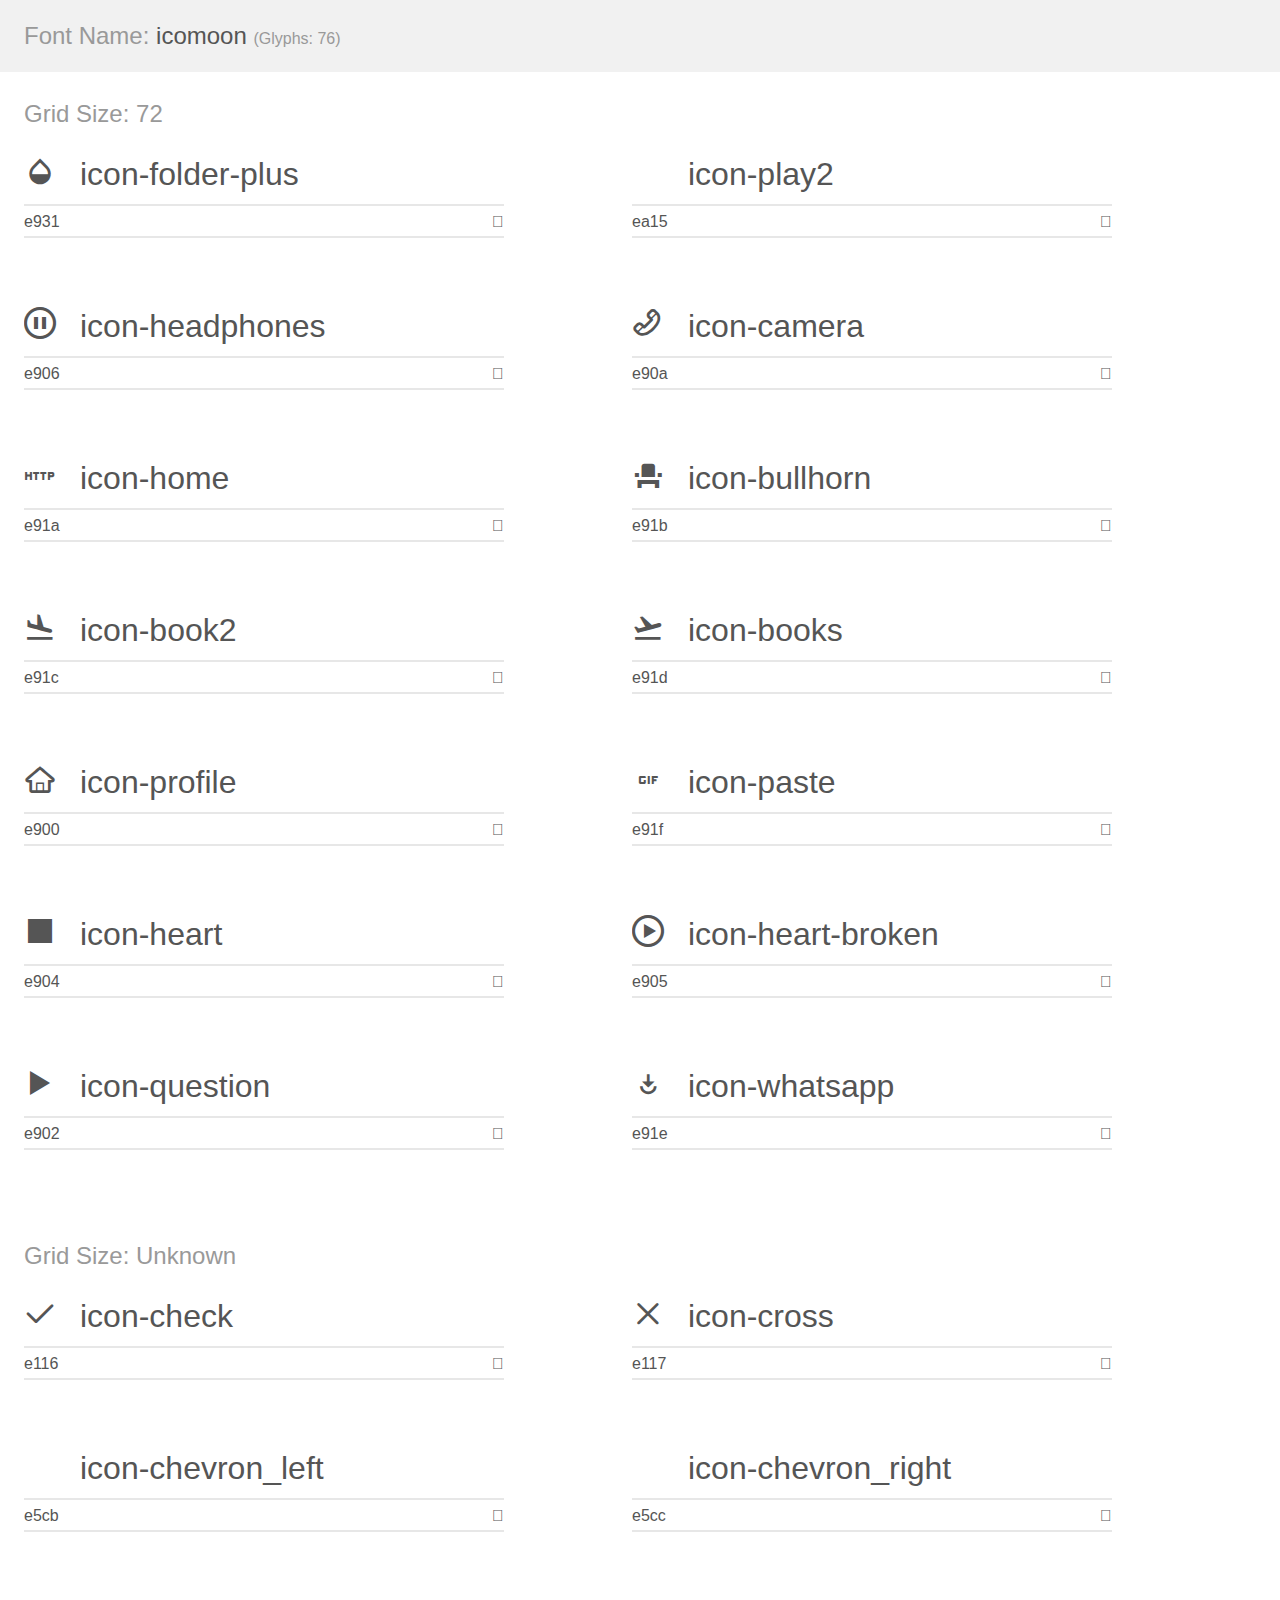
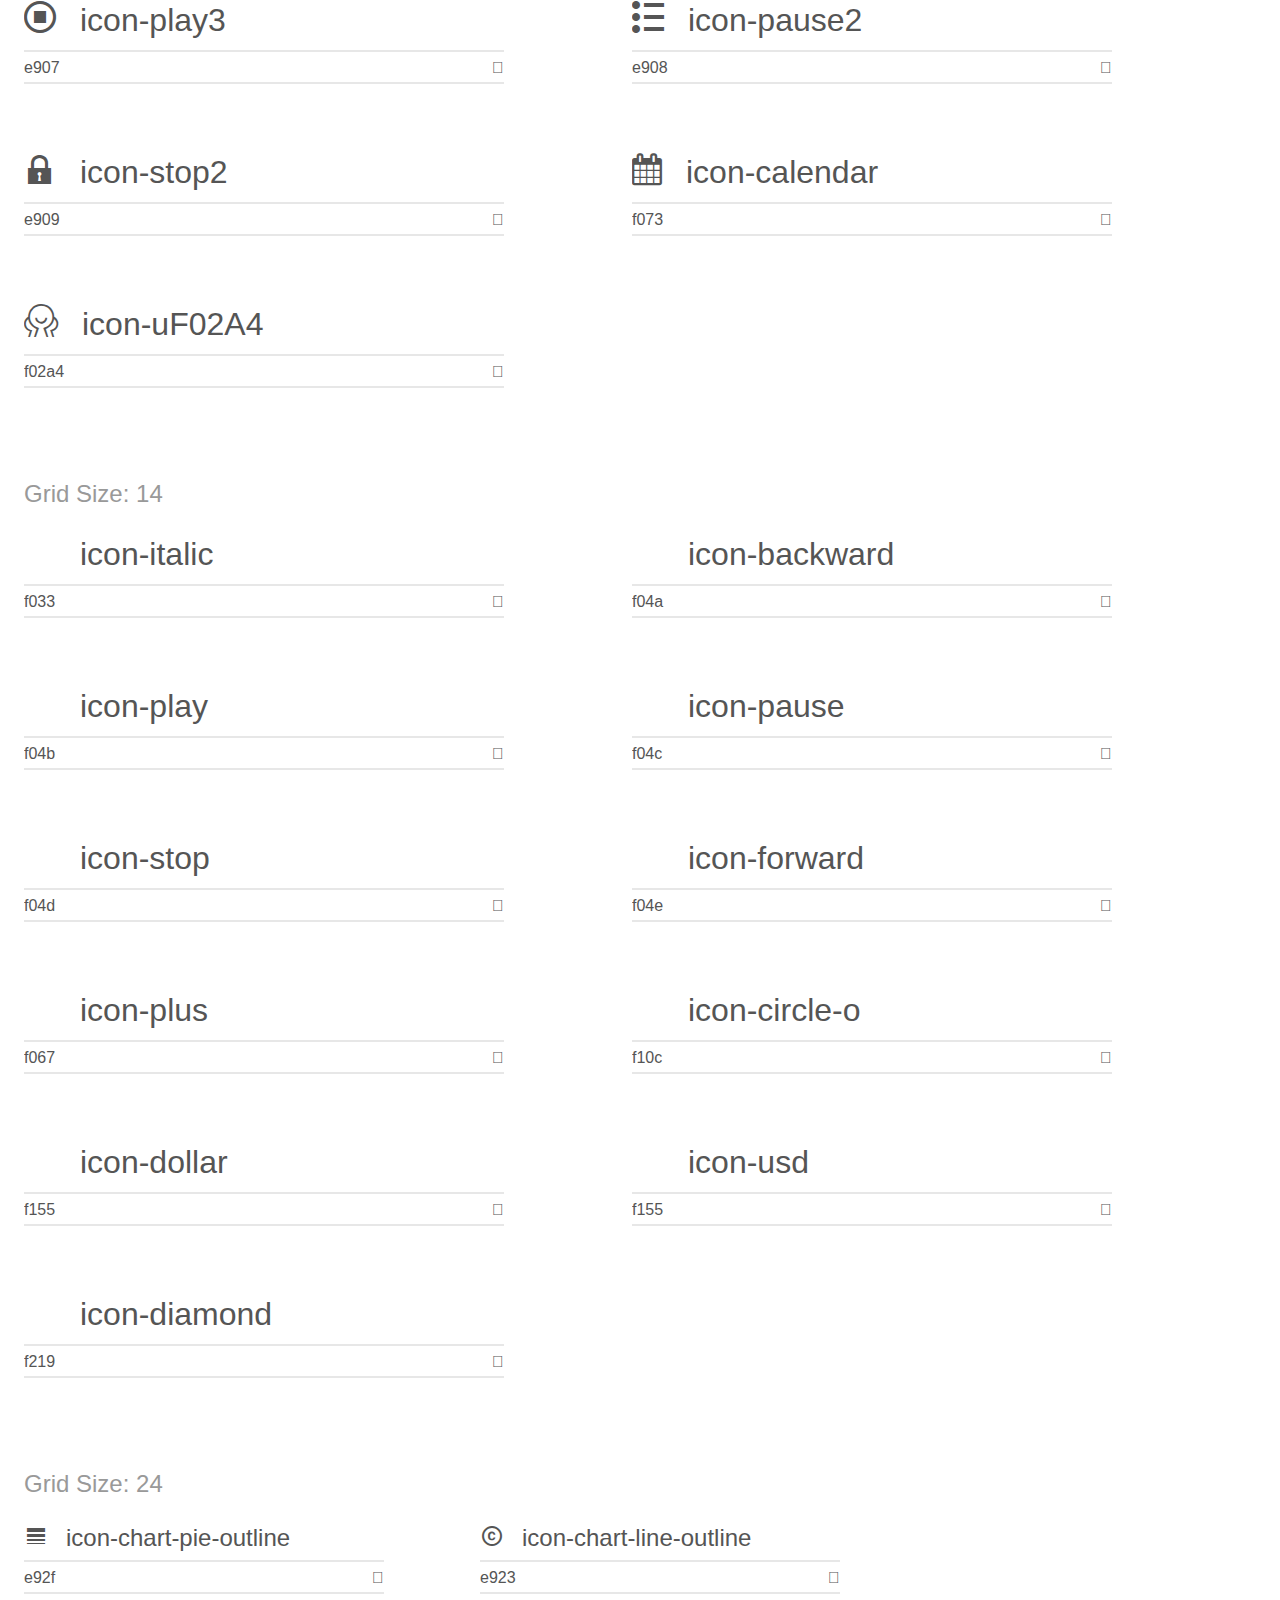
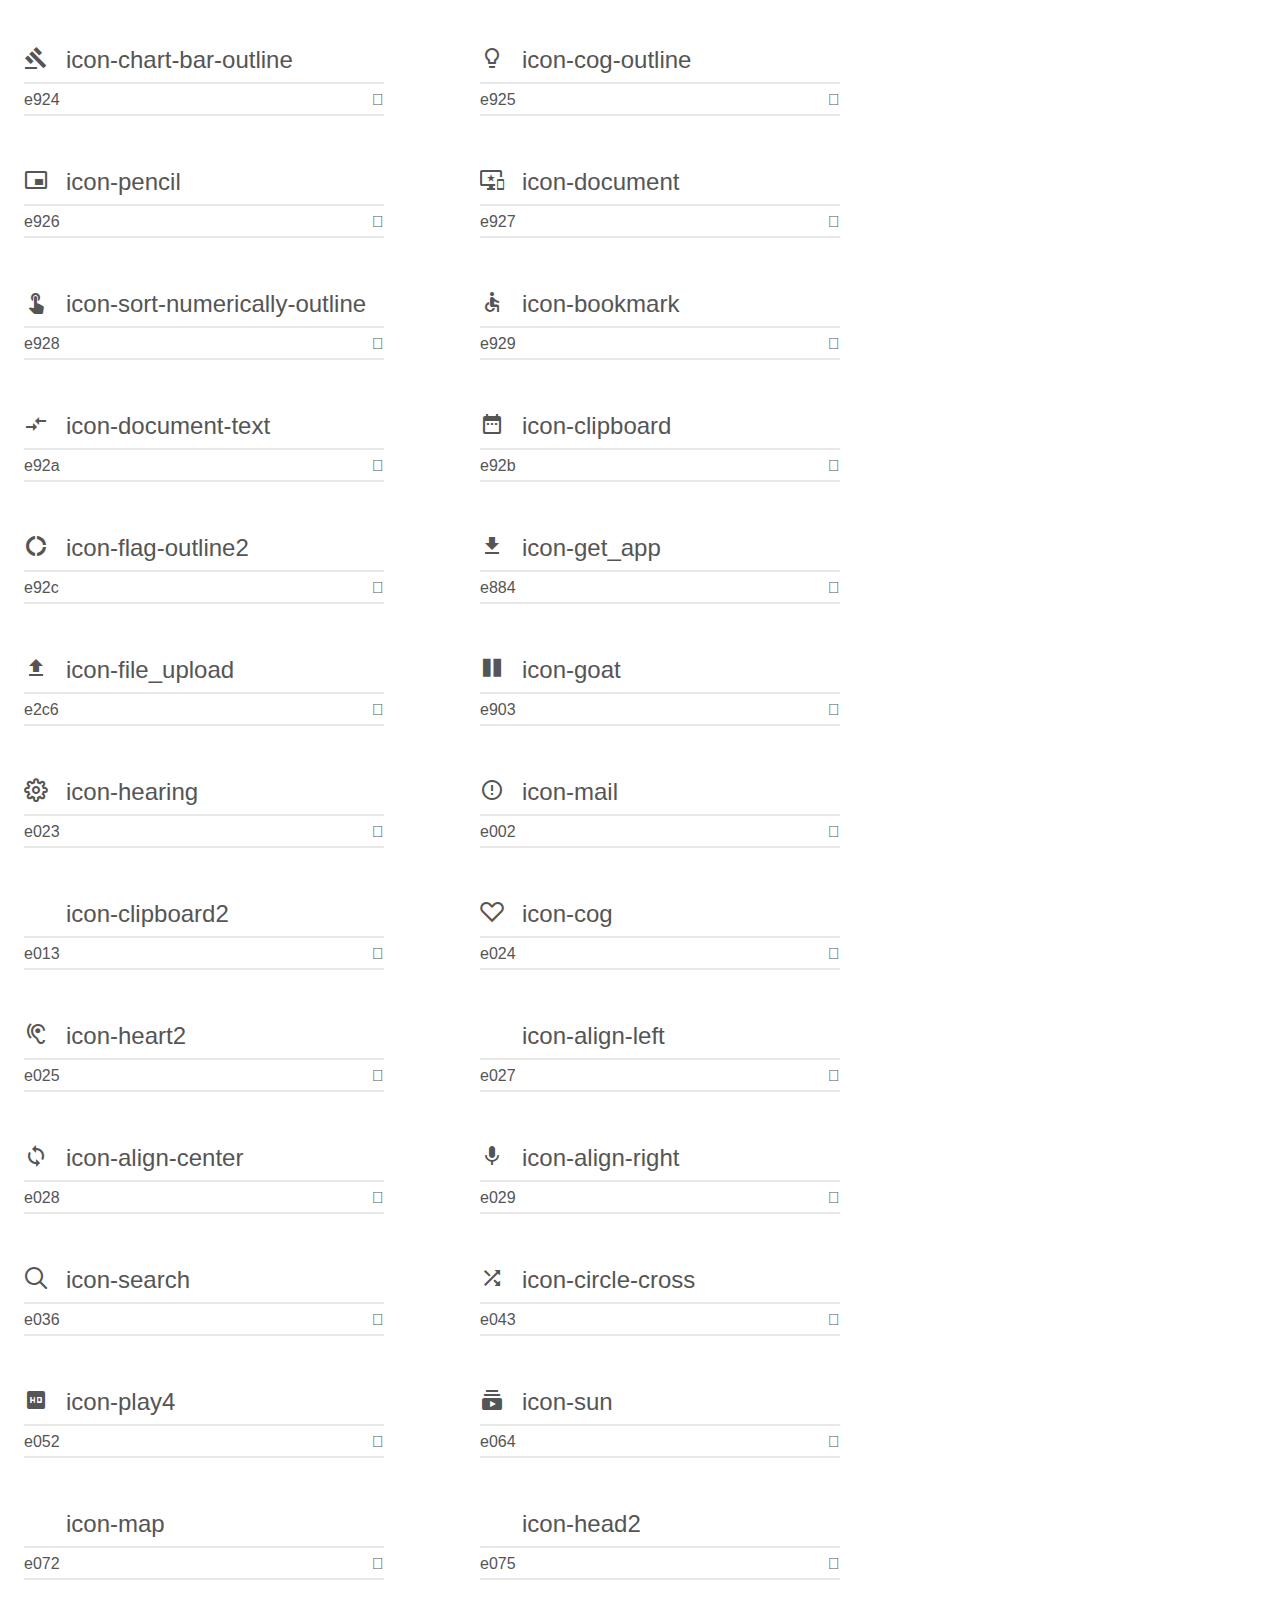
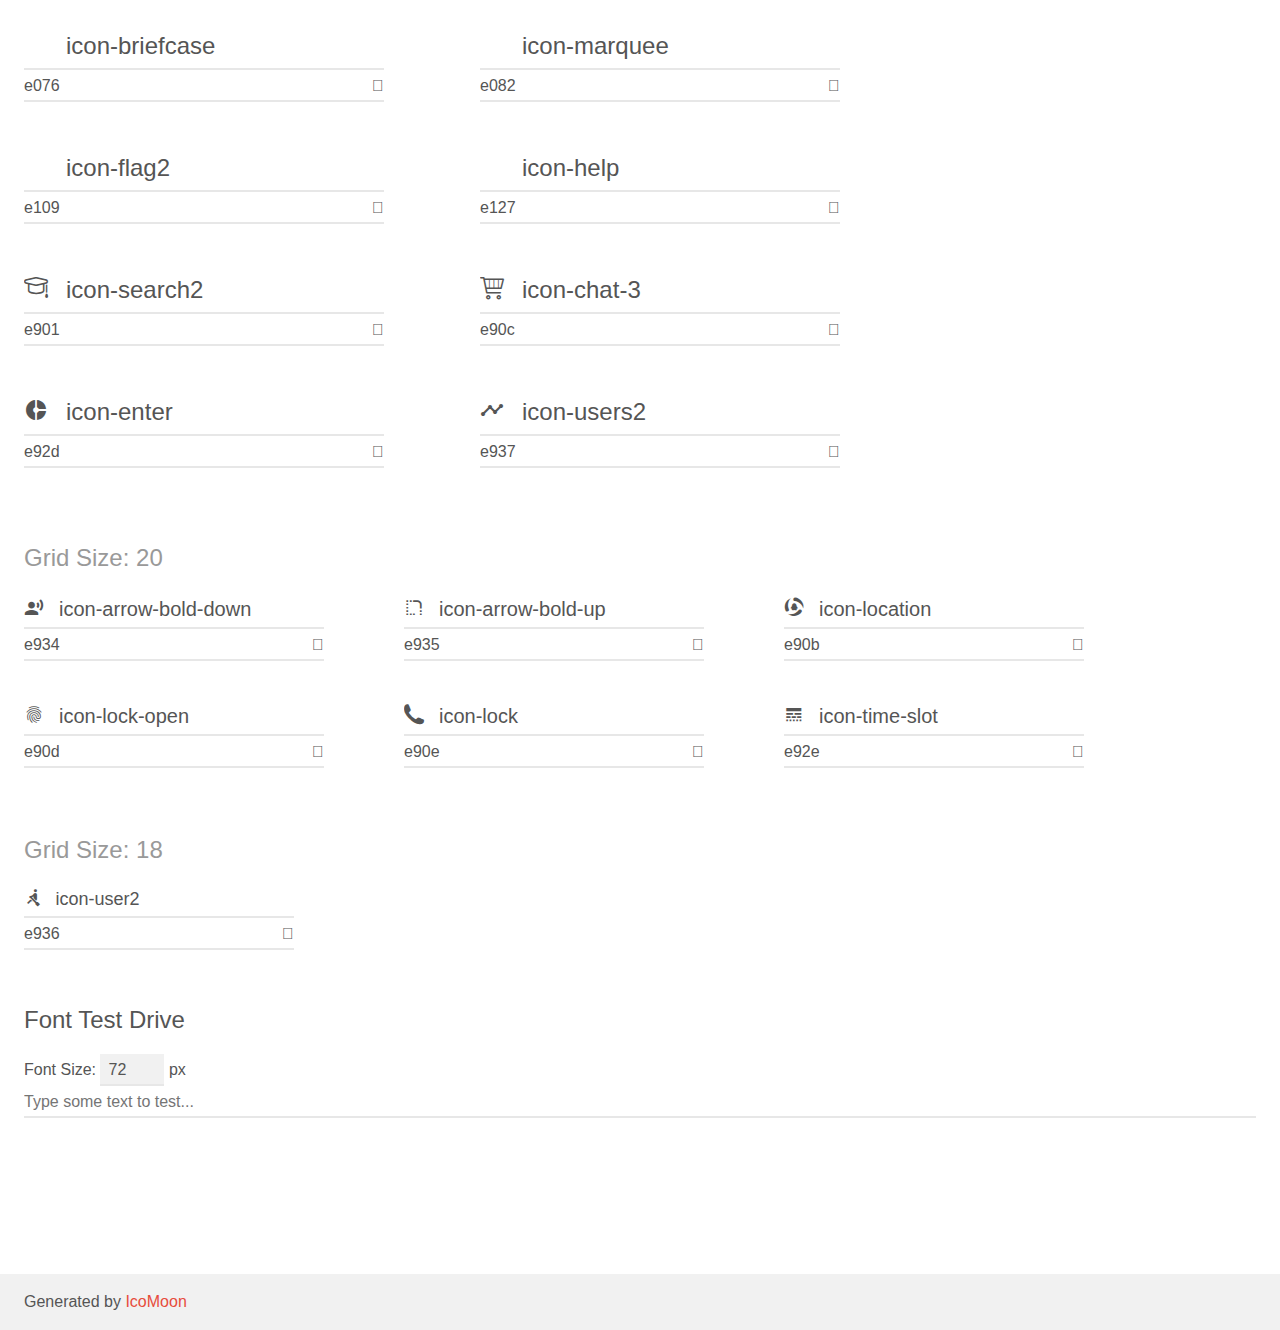
<file: tianti-modules/tianti-module-admin/src/main/webapp/static/font/demo.html>
﻿<!doctype html>
<html>
<head>
    <meta charset="utf-8">
    <title>IcoMoon Demo</title>
    <meta name="description" content="An Icon Font Generated By IcoMoon.io">
    <meta name="viewport" content="width=device-width, initial-scale=1">
    <link rel="stylesheet" href="demo.css">
    <link rel="stylesheet" href="style.css">
</head>
<body>
    <div class="bgc1 clearfix">
        <h1 class="mhmm mvm"><span class="fgc1">Font Name:</span> icomoon <small class="fgc1">(Glyphs:&nbsp;76)</small></h1>
    </div>
    <div class="clearfix mhl ptl">
        <h1 class="mvm mtn fgc1">Grid Size: 72</h1>
        <div class="glyph fs1">
            <div class="clearfix bshadow0 pbs">
                <span class="icon-folder-plus">

                </span>
                <span class="mls"> icon-folder-plus</span>
            </div>
            <fieldset class="fs0 size1of1 clearfix hidden-false">
                <input type="text" readonly value="e931" class="unit size1of2" />
                <input type="text" maxlength="1" readonly value="&#xe931;" class="unitRight size1of2 talign-right" />
            </fieldset>
            <div class="fs0 bshadow0 clearfix hidden-true">
                <span class="unit pvs fgc1">liga: </span>
                <input type="text" readonly value="folder-plus, directory3" class="liga unitRight" />
            </div>
        </div>
        <div class="glyph fs1">
            <div class="clearfix bshadow0 pbs">
                <span class="icon-play2">

                </span>
                <span class="mls"> icon-play2</span>
            </div>
            <fieldset class="fs0 size1of1 clearfix hidden-false">
                <input type="text" readonly value="ea15" class="unit size1of2" />
                <input type="text" maxlength="1" readonly value="&#xea15;" class="unitRight size1of2 talign-right" />
            </fieldset>
            <div class="fs0 bshadow0 clearfix hidden-true">
                <span class="unit pvs fgc1">liga: </span>
                <input type="text" readonly value="play2, player" class="liga unitRight" />
            </div>
        </div>
        <div class="glyph fs1">
            <div class="clearfix bshadow0 pbs">
                <span class="icon-headphones">

                </span>
                <span class="mls"> icon-headphones</span>
            </div>
            <fieldset class="fs0 size1of1 clearfix hidden-false">
                <input type="text" readonly value="e906" class="unit size1of2" />
                <input type="text" maxlength="1" readonly value="&#xe906;" class="unitRight size1of2 talign-right" />
            </fieldset>
            <div class="fs0 bshadow0 clearfix hidden-true">
                <span class="unit pvs fgc1">liga: </span>
                <input type="text" readonly value="" class="liga unitRight" />
            </div>
        </div>
        <div class="glyph fs1">
            <div class="clearfix bshadow0 pbs">
                <span class="icon-camera">

                </span>
                <span class="mls"> icon-camera</span>
            </div>
            <fieldset class="fs0 size1of1 clearfix hidden-false">
                <input type="text" readonly value="e90a" class="unit size1of2" />
                <input type="text" maxlength="1" readonly value="&#xe90a;" class="unitRight size1of2 talign-right" />
            </fieldset>
            <div class="fs0 bshadow0 clearfix hidden-true">
                <span class="unit pvs fgc1">liga: </span>
                <input type="text" readonly value="" class="liga unitRight" />
            </div>
        </div>
        <div class="glyph fs1">
            <div class="clearfix bshadow0 pbs">
                <span class="icon-home">

                </span>
                <span class="mls"> icon-home</span>
            </div>
            <fieldset class="fs0 size1of1 clearfix hidden-false">
                <input type="text" readonly value="e91a" class="unit size1of2" />
                <input type="text" maxlength="1" readonly value="&#xe91a;" class="unitRight size1of2 talign-right" />
            </fieldset>
            <div class="fs0 bshadow0 clearfix hidden-true">
                <span class="unit pvs fgc1">liga: </span>
                <input type="text" readonly value="home, house" class="liga unitRight" />
            </div>
        </div>
        <div class="glyph fs1">
            <div class="clearfix bshadow0 pbs">
                <span class="icon-bullhorn">

                </span>
                <span class="mls"> icon-bullhorn</span>
            </div>
            <fieldset class="fs0 size1of1 clearfix hidden-false">
                <input type="text" readonly value="e91b" class="unit size1of2" />
                <input type="text" maxlength="1" readonly value="&#xe91b;" class="unitRight size1of2 talign-right" />
            </fieldset>
            <div class="fs0 bshadow0 clearfix hidden-true">
                <span class="unit pvs fgc1">liga: </span>
                <input type="text" readonly value="bullhorn, megaphone" class="liga unitRight" />
            </div>
        </div>
        <div class="glyph fs1">
            <div class="clearfix bshadow0 pbs">
                <span class="icon-book2">

                </span>
                <span class="mls"> icon-book2</span>
            </div>
            <fieldset class="fs0 size1of1 clearfix hidden-false">
                <input type="text" readonly value="e91c" class="unit size1of2" />
                <input type="text" maxlength="1" readonly value="&#xe91c;" class="unitRight size1of2 talign-right" />
            </fieldset>
            <div class="fs0 bshadow0 clearfix hidden-true">
                <span class="unit pvs fgc1">liga: </span>
                <input type="text" readonly value="book, read" class="liga unitRight" />
            </div>
        </div>
        <div class="glyph fs1">
            <div class="clearfix bshadow0 pbs">
                <span class="icon-books">

                </span>
                <span class="mls"> icon-books</span>
            </div>
            <fieldset class="fs0 size1of1 clearfix hidden-false">
                <input type="text" readonly value="e91d" class="unit size1of2" />
                <input type="text" maxlength="1" readonly value="&#xe91d;" class="unitRight size1of2 talign-right" />
            </fieldset>
            <div class="fs0 bshadow0 clearfix hidden-true">
                <span class="unit pvs fgc1">liga: </span>
                <input type="text" readonly value="books, library" class="liga unitRight" />
            </div>
        </div>
        <div class="glyph fs1">
            <div class="clearfix bshadow0 pbs">
                <span class="icon-profile">

                </span>
                <span class="mls"> icon-profile</span>
            </div>
            <fieldset class="fs0 size1of1 clearfix hidden-false">
                <input type="text" readonly value="e900" class="unit size1of2" />
                <input type="text" maxlength="1" readonly value="&#xe900;" class="unitRight size1of2 talign-right" />
            </fieldset>
            <div class="fs0 bshadow0 clearfix hidden-true">
                <span class="unit pvs fgc1">liga: </span>
                <input type="text" readonly value="profile, file2" class="liga unitRight" />
            </div>
        </div>
        <div class="glyph fs1">
            <div class="clearfix bshadow0 pbs">
                <span class="icon-paste">

                </span>
                <span class="mls"> icon-paste</span>
            </div>
            <fieldset class="fs0 size1of1 clearfix hidden-false">
                <input type="text" readonly value="e91f" class="unit size1of2" />
                <input type="text" maxlength="1" readonly value="&#xe91f;" class="unitRight size1of2 talign-right" />
            </fieldset>
            <div class="fs0 bshadow0 clearfix hidden-true">
                <span class="unit pvs fgc1">liga: </span>
                <input type="text" readonly value="paste, clipboard-file" class="liga unitRight" />
            </div>
        </div>
        <div class="glyph fs1">
            <div class="clearfix bshadow0 pbs">
                <span class="icon-heart">

                </span>
                <span class="mls"> icon-heart</span>
            </div>
            <fieldset class="fs0 size1of1 clearfix hidden-false">
                <input type="text" readonly value="e904" class="unit size1of2" />
                <input type="text" maxlength="1" readonly value="&#xe904;" class="unitRight size1of2 talign-right" />
            </fieldset>
            <div class="fs0 bshadow0 clearfix hidden-true">
                <span class="unit pvs fgc1">liga: </span>
                <input type="text" readonly value="heart, like" class="liga unitRight" />
            </div>
        </div>
        <div class="glyph fs1">
            <div class="clearfix bshadow0 pbs">
                <span class="icon-heart-broken">

                </span>
                <span class="mls"> icon-heart-broken</span>
            </div>
            <fieldset class="fs0 size1of1 clearfix hidden-false">
                <input type="text" readonly value="e905" class="unit size1of2" />
                <input type="text" maxlength="1" readonly value="&#xe905;" class="unitRight size1of2 talign-right" />
            </fieldset>
            <div class="fs0 bshadow0 clearfix hidden-true">
                <span class="unit pvs fgc1">liga: </span>
                <input type="text" readonly value="heart-broken, heart2" class="liga unitRight" />
            </div>
        </div>
        <div class="glyph fs1">
            <div class="clearfix bshadow0 pbs">
                <span class="icon-question">

                </span>
                <span class="mls"> icon-question</span>
            </div>
            <fieldset class="fs0 size1of1 clearfix hidden-false">
                <input type="text" readonly value="e902" class="unit size1of2" />
                <input type="text" maxlength="1" readonly value="&#xe902;" class="unitRight size1of2 talign-right" />
            </fieldset>
            <div class="fs0 bshadow0 clearfix hidden-true">
                <span class="unit pvs fgc1">liga: </span>
                <input type="text" readonly value="question, help" class="liga unitRight" />
            </div>
        </div>
        <div class="glyph fs1">
            <div class="clearfix bshadow0 pbs">
                <span class="icon-whatsapp">

                </span>
                <span class="mls"> icon-whatsapp</span>
            </div>
            <fieldset class="fs0 size1of1 clearfix hidden-false">
                <input type="text" readonly value="e91e" class="unit size1of2" />
                <input type="text" maxlength="1" readonly value="&#xe91e;" class="unitRight size1of2 talign-right" />
            </fieldset>
            <div class="fs0 bshadow0 clearfix hidden-true">
                <span class="unit pvs fgc1">liga: </span>
                <input type="text" readonly value="whatsapp, brand13" class="liga unitRight" />
            </div>
        </div>
    </div>
    <div class="clearfix mhl ptl">
        <h1 class="mvm mtn fgc1">Grid Size: Unknown</h1>
        <div class="glyph fs2">
            <div class="clearfix bshadow0 pbs">
                <span class="icon-check">

                </span>
                <span class="mls"> icon-check</span>
            </div>
            <fieldset class="fs0 size1of1 clearfix hidden-false">
                <input type="text" readonly value="e116" class="unit size1of2" />
                <input type="text" maxlength="1" readonly value="&#xe116;" class="unitRight size1of2 talign-right" />
            </fieldset>
            <div class="fs0 bshadow0 clearfix hidden-true">
                <span class="unit pvs fgc1">liga: </span>
                <input type="text" readonly value="" class="liga unitRight" />
            </div>
        </div>
        <div class="glyph fs2">
            <div class="clearfix bshadow0 pbs">
                <span class="icon-cross">

                </span>
                <span class="mls"> icon-cross</span>
            </div>
            <fieldset class="fs0 size1of1 clearfix hidden-false">
                <input type="text" readonly value="e117" class="unit size1of2" />
                <input type="text" maxlength="1" readonly value="&#xe117;" class="unitRight size1of2 talign-right" />
            </fieldset>
            <div class="fs0 bshadow0 clearfix hidden-true">
                <span class="unit pvs fgc1">liga: </span>
                <input type="text" readonly value="" class="liga unitRight" />
            </div>
        </div>
        <div class="glyph fs2">
            <div class="clearfix bshadow0 pbs">
                <span class="icon-chevron_left">

                </span>
                <span class="mls"> icon-chevron_left</span>
            </div>
            <fieldset class="fs0 size1of1 clearfix hidden-false">
                <input type="text" readonly value="e5cb" class="unit size1of2" />
                <input type="text" maxlength="1" readonly value="&#xe5cb;" class="unitRight size1of2 talign-right" />
            </fieldset>
            <div class="fs0 bshadow0 clearfix hidden-true">
                <span class="unit pvs fgc1">liga: </span>
                <input type="text" readonly value="" class="liga unitRight" />
            </div>
        </div>
        <div class="glyph fs2">
            <div class="clearfix bshadow0 pbs">
                <span class="icon-chevron_right">

                </span>
                <span class="mls"> icon-chevron_right</span>
            </div>
            <fieldset class="fs0 size1of1 clearfix hidden-false">
                <input type="text" readonly value="e5cc" class="unit size1of2" />
                <input type="text" maxlength="1" readonly value="&#xe5cc;" class="unitRight size1of2 talign-right" />
            </fieldset>
            <div class="fs0 bshadow0 clearfix hidden-true">
                <span class="unit pvs fgc1">liga: </span>
                <input type="text" readonly value="" class="liga unitRight" />
            </div>
        </div>
        <div class="glyph fs2">
            <div class="clearfix bshadow0 pbs">
                <span class="icon-play3">

                </span>
                <span class="mls"> icon-play3</span>
            </div>
            <fieldset class="fs0 size1of1 clearfix hidden-false">
                <input type="text" readonly value="e907" class="unit size1of2" />
                <input type="text" maxlength="1" readonly value="&#xe907;" class="unitRight size1of2 talign-right" />
            </fieldset>
            <div class="fs0 bshadow0 clearfix hidden-true">
                <span class="unit pvs fgc1">liga: </span>
                <input type="text" readonly value="" class="liga unitRight" />
            </div>
        </div>
        <div class="glyph fs2">
            <div class="clearfix bshadow0 pbs">
                <span class="icon-pause2">

                </span>
                <span class="mls"> icon-pause2</span>
            </div>
            <fieldset class="fs0 size1of1 clearfix hidden-false">
                <input type="text" readonly value="e908" class="unit size1of2" />
                <input type="text" maxlength="1" readonly value="&#xe908;" class="unitRight size1of2 talign-right" />
            </fieldset>
            <div class="fs0 bshadow0 clearfix hidden-true">
                <span class="unit pvs fgc1">liga: </span>
                <input type="text" readonly value="" class="liga unitRight" />
            </div>
        </div>
        <div class="glyph fs2">
            <div class="clearfix bshadow0 pbs">
                <span class="icon-stop2">

                </span>
                <span class="mls"> icon-stop2</span>
            </div>
            <fieldset class="fs0 size1of1 clearfix hidden-false">
                <input type="text" readonly value="e909" class="unit size1of2" />
                <input type="text" maxlength="1" readonly value="&#xe909;" class="unitRight size1of2 talign-right" />
            </fieldset>
            <div class="fs0 bshadow0 clearfix hidden-true">
                <span class="unit pvs fgc1">liga: </span>
                <input type="text" readonly value="" class="liga unitRight" />
            </div>
        </div>
        <div class="glyph fs2">
            <div class="clearfix bshadow0 pbs">
                <span class="icon-calendar">

                </span>
                <span class="mls"> icon-calendar</span>
            </div>
            <fieldset class="fs0 size1of1 clearfix hidden-false">
                <input type="text" readonly value="f073" class="unit size1of2" />
                <input type="text" maxlength="1" readonly value="&#xf073;" class="unitRight size1of2 talign-right" />
            </fieldset>
            <div class="fs0 bshadow0 clearfix hidden-true">
                <span class="unit pvs fgc1">liga: </span>
                <input type="text" readonly value="" class="liga unitRight" />
            </div>
        </div>
        <div class="glyph fs2">
            <div class="clearfix bshadow0 pbs">
                <span class="icon-uF02A4">

                </span>
                <span class="mls"> icon-uF02A4</span>
            </div>
            <fieldset class="fs0 size1of1 clearfix hidden-false">
                <input type="text" readonly value="f02a4" class="unit size1of2" />
                <input type="text" maxlength="1" readonly value="&#xf02a4;" class="unitRight size1of2 talign-right" />
            </fieldset>
            <div class="fs0 bshadow0 clearfix hidden-true">
                <span class="unit pvs fgc1">liga: </span>
                <input type="text" readonly value="" class="liga unitRight" />
            </div>
        </div>
    </div>
    <div class="clearfix mhl ptl">
        <h1 class="mvm mtn fgc1">Grid Size: 14</h1>
        <div class="glyph fs3">
            <div class="clearfix bshadow0 pbs">
                <span class="icon-italic">

                </span>
                <span class="mls"> icon-italic</span>
            </div>
            <fieldset class="fs0 size1of1 clearfix hidden-false">
                <input type="text" readonly value="f033" class="unit size1of2" />
                <input type="text" maxlength="1" readonly value="&#xf033;" class="unitRight size1of2 talign-right" />
            </fieldset>
            <div class="fs0 bshadow0 clearfix hidden-true">
                <span class="unit pvs fgc1">liga: </span>
                <input type="text" readonly value="" class="liga unitRight" />
            </div>
        </div>
        <div class="glyph fs3">
            <div class="clearfix bshadow0 pbs">
                <span class="icon-backward">

                </span>
                <span class="mls"> icon-backward</span>
            </div>
            <fieldset class="fs0 size1of1 clearfix hidden-false">
                <input type="text" readonly value="f04a" class="unit size1of2" />
                <input type="text" maxlength="1" readonly value="&#xf04a;" class="unitRight size1of2 talign-right" />
            </fieldset>
            <div class="fs0 bshadow0 clearfix hidden-true">
                <span class="unit pvs fgc1">liga: </span>
                <input type="text" readonly value="" class="liga unitRight" />
            </div>
        </div>
        <div class="glyph fs3">
            <div class="clearfix bshadow0 pbs">
                <span class="icon-play">

                </span>
                <span class="mls"> icon-play</span>
            </div>
            <fieldset class="fs0 size1of1 clearfix hidden-false">
                <input type="text" readonly value="f04b" class="unit size1of2" />
                <input type="text" maxlength="1" readonly value="&#xf04b;" class="unitRight size1of2 talign-right" />
            </fieldset>
            <div class="fs0 bshadow0 clearfix hidden-true">
                <span class="unit pvs fgc1">liga: </span>
                <input type="text" readonly value="" class="liga unitRight" />
            </div>
        </div>
        <div class="glyph fs3">
            <div class="clearfix bshadow0 pbs">
                <span class="icon-pause">

                </span>
                <span class="mls"> icon-pause</span>
            </div>
            <fieldset class="fs0 size1of1 clearfix hidden-false">
                <input type="text" readonly value="f04c" class="unit size1of2" />
                <input type="text" maxlength="1" readonly value="&#xf04c;" class="unitRight size1of2 talign-right" />
            </fieldset>
            <div class="fs0 bshadow0 clearfix hidden-true">
                <span class="unit pvs fgc1">liga: </span>
                <input type="text" readonly value="" class="liga unitRight" />
            </div>
        </div>
        <div class="glyph fs3">
            <div class="clearfix bshadow0 pbs">
                <span class="icon-stop">

                </span>
                <span class="mls"> icon-stop</span>
            </div>
            <fieldset class="fs0 size1of1 clearfix hidden-false">
                <input type="text" readonly value="f04d" class="unit size1of2" />
                <input type="text" maxlength="1" readonly value="&#xf04d;" class="unitRight size1of2 talign-right" />
            </fieldset>
            <div class="fs0 bshadow0 clearfix hidden-true">
                <span class="unit pvs fgc1">liga: </span>
                <input type="text" readonly value="" class="liga unitRight" />
            </div>
        </div>
        <div class="glyph fs3">
            <div class="clearfix bshadow0 pbs">
                <span class="icon-forward">

                </span>
                <span class="mls"> icon-forward</span>
            </div>
            <fieldset class="fs0 size1of1 clearfix hidden-false">
                <input type="text" readonly value="f04e" class="unit size1of2" />
                <input type="text" maxlength="1" readonly value="&#xf04e;" class="unitRight size1of2 talign-right" />
            </fieldset>
            <div class="fs0 bshadow0 clearfix hidden-true">
                <span class="unit pvs fgc1">liga: </span>
                <input type="text" readonly value="" class="liga unitRight" />
            </div>
        </div>
        <div class="glyph fs3">
            <div class="clearfix bshadow0 pbs">
                <span class="icon-plus">

                </span>
                <span class="mls"> icon-plus</span>
            </div>
            <fieldset class="fs0 size1of1 clearfix hidden-false">
                <input type="text" readonly value="f067" class="unit size1of2" />
                <input type="text" maxlength="1" readonly value="&#xf067;" class="unitRight size1of2 talign-right" />
            </fieldset>
            <div class="fs0 bshadow0 clearfix hidden-true">
                <span class="unit pvs fgc1">liga: </span>
                <input type="text" readonly value="" class="liga unitRight" />
            </div>
        </div>
        <div class="glyph fs3">
            <div class="clearfix bshadow0 pbs">
                <span class="icon-circle-o">

                </span>
                <span class="mls"> icon-circle-o</span>
            </div>
            <fieldset class="fs0 size1of1 clearfix hidden-false">
                <input type="text" readonly value="f10c" class="unit size1of2" />
                <input type="text" maxlength="1" readonly value="&#xf10c;" class="unitRight size1of2 talign-right" />
            </fieldset>
            <div class="fs0 bshadow0 clearfix hidden-true">
                <span class="unit pvs fgc1">liga: </span>
                <input type="text" readonly value="" class="liga unitRight" />
            </div>
        </div>
        <div class="glyph fs3">
            <div class="clearfix bshadow0 pbs">
                <span class="icon-dollar">

                </span>
                <span class="mls"> icon-dollar</span>
            </div>
            <fieldset class="fs0 size1of1 clearfix hidden-false">
                <input type="text" readonly value="f155" class="unit size1of2" />
                <input type="text" maxlength="1" readonly value="&#xf155;" class="unitRight size1of2 talign-right" />
            </fieldset>
            <div class="fs0 bshadow0 clearfix hidden-true">
                <span class="unit pvs fgc1">liga: </span>
                <input type="text" readonly value="" class="liga unitRight" />
            </div>
        </div>
        <div class="glyph fs3">
            <div class="clearfix bshadow0 pbs">
                <span class="icon-usd">

                </span>
                <span class="mls"> icon-usd</span>
            </div>
            <fieldset class="fs0 size1of1 clearfix hidden-false">
                <input type="text" readonly value="f155" class="unit size1of2" />
                <input type="text" maxlength="1" readonly value="&#xf155;" class="unitRight size1of2 talign-right" />
            </fieldset>
            <div class="fs0 bshadow0 clearfix hidden-true">
                <span class="unit pvs fgc1">liga: </span>
                <input type="text" readonly value="" class="liga unitRight" />
            </div>
        </div>
        <div class="glyph fs3">
            <div class="clearfix bshadow0 pbs">
                <span class="icon-diamond">

                </span>
                <span class="mls"> icon-diamond</span>
            </div>
            <fieldset class="fs0 size1of1 clearfix hidden-false">
                <input type="text" readonly value="f219" class="unit size1of2" />
                <input type="text" maxlength="1" readonly value="&#xf219;" class="unitRight size1of2 talign-right" />
            </fieldset>
            <div class="fs0 bshadow0 clearfix hidden-true">
                <span class="unit pvs fgc1">liga: </span>
                <input type="text" readonly value="" class="liga unitRight" />
            </div>
        </div>
    </div>
    <div class="clearfix mhl ptl">
        <h1 class="mvm mtn fgc1">Grid Size: 24</h1>
        <div class="glyph fs4">
            <div class="clearfix bshadow0 pbs">
                <span class="icon-chart-pie-outline">

                </span>
                <span class="mls"> icon-chart-pie-outline</span>
            </div>
            <fieldset class="fs0 size1of1 clearfix hidden-false">
                <input type="text" readonly value="e92f" class="unit size1of2" />
                <input type="text" maxlength="1" readonly value="&#xe92f;" class="unitRight size1of2 talign-right" />
            </fieldset>
            <div class="fs0 bshadow0 clearfix hidden-true">
                <span class="unit pvs fgc1">liga: </span>
                <input type="text" readonly value="" class="liga unitRight" />
            </div>
        </div>
        <div class="glyph fs4">
            <div class="clearfix bshadow0 pbs">
                <span class="icon-chart-line-outline">

                </span>
                <span class="mls"> icon-chart-line-outline</span>
            </div>
            <fieldset class="fs0 size1of1 clearfix hidden-false">
                <input type="text" readonly value="e923" class="unit size1of2" />
                <input type="text" maxlength="1" readonly value="&#xe923;" class="unitRight size1of2 talign-right" />
            </fieldset>
            <div class="fs0 bshadow0 clearfix hidden-true">
                <span class="unit pvs fgc1">liga: </span>
                <input type="text" readonly value="" class="liga unitRight" />
            </div>
        </div>
        <div class="glyph fs4">
            <div class="clearfix bshadow0 pbs">
                <span class="icon-chart-bar-outline">

                </span>
                <span class="mls"> icon-chart-bar-outline</span>
            </div>
            <fieldset class="fs0 size1of1 clearfix hidden-false">
                <input type="text" readonly value="e924" class="unit size1of2" />
                <input type="text" maxlength="1" readonly value="&#xe924;" class="unitRight size1of2 talign-right" />
            </fieldset>
            <div class="fs0 bshadow0 clearfix hidden-true">
                <span class="unit pvs fgc1">liga: </span>
                <input type="text" readonly value="" class="liga unitRight" />
            </div>
        </div>
        <div class="glyph fs4">
            <div class="clearfix bshadow0 pbs">
                <span class="icon-cog-outline">

                </span>
                <span class="mls"> icon-cog-outline</span>
            </div>
            <fieldset class="fs0 size1of1 clearfix hidden-false">
                <input type="text" readonly value="e925" class="unit size1of2" />
                <input type="text" maxlength="1" readonly value="&#xe925;" class="unitRight size1of2 talign-right" />
            </fieldset>
            <div class="fs0 bshadow0 clearfix hidden-true">
                <span class="unit pvs fgc1">liga: </span>
                <input type="text" readonly value="" class="liga unitRight" />
            </div>
        </div>
        <div class="glyph fs4">
            <div class="clearfix bshadow0 pbs">
                <span class="icon-pencil">

                </span>
                <span class="mls"> icon-pencil</span>
            </div>
            <fieldset class="fs0 size1of1 clearfix hidden-false">
                <input type="text" readonly value="e926" class="unit size1of2" />
                <input type="text" maxlength="1" readonly value="&#xe926;" class="unitRight size1of2 talign-right" />
            </fieldset>
            <div class="fs0 bshadow0 clearfix hidden-true">
                <span class="unit pvs fgc1">liga: </span>
                <input type="text" readonly value="" class="liga unitRight" />
            </div>
        </div>
        <div class="glyph fs4">
            <div class="clearfix bshadow0 pbs">
                <span class="icon-document">

                </span>
                <span class="mls"> icon-document</span>
            </div>
            <fieldset class="fs0 size1of1 clearfix hidden-false">
                <input type="text" readonly value="e927" class="unit size1of2" />
                <input type="text" maxlength="1" readonly value="&#xe927;" class="unitRight size1of2 talign-right" />
            </fieldset>
            <div class="fs0 bshadow0 clearfix hidden-true">
                <span class="unit pvs fgc1">liga: </span>
                <input type="text" readonly value="" class="liga unitRight" />
            </div>
        </div>
        <div class="glyph fs4">
            <div class="clearfix bshadow0 pbs">
                <span class="icon-sort-numerically-outline">

                </span>
                <span class="mls"> icon-sort-numerically-outline</span>
            </div>
            <fieldset class="fs0 size1of1 clearfix hidden-false">
                <input type="text" readonly value="e928" class="unit size1of2" />
                <input type="text" maxlength="1" readonly value="&#xe928;" class="unitRight size1of2 talign-right" />
            </fieldset>
            <div class="fs0 bshadow0 clearfix hidden-true">
                <span class="unit pvs fgc1">liga: </span>
                <input type="text" readonly value="" class="liga unitRight" />
            </div>
        </div>
        <div class="glyph fs4">
            <div class="clearfix bshadow0 pbs">
                <span class="icon-bookmark">

                </span>
                <span class="mls"> icon-bookmark</span>
            </div>
            <fieldset class="fs0 size1of1 clearfix hidden-false">
                <input type="text" readonly value="e929" class="unit size1of2" />
                <input type="text" maxlength="1" readonly value="&#xe929;" class="unitRight size1of2 talign-right" />
            </fieldset>
            <div class="fs0 bshadow0 clearfix hidden-true">
                <span class="unit pvs fgc1">liga: </span>
                <input type="text" readonly value="" class="liga unitRight" />
            </div>
        </div>
        <div class="glyph fs4">
            <div class="clearfix bshadow0 pbs">
                <span class="icon-document-text">

                </span>
                <span class="mls"> icon-document-text</span>
            </div>
            <fieldset class="fs0 size1of1 clearfix hidden-false">
                <input type="text" readonly value="e92a" class="unit size1of2" />
                <input type="text" maxlength="1" readonly value="&#xe92a;" class="unitRight size1of2 talign-right" />
            </fieldset>
            <div class="fs0 bshadow0 clearfix hidden-true">
                <span class="unit pvs fgc1">liga: </span>
                <input type="text" readonly value="" class="liga unitRight" />
            </div>
        </div>
        <div class="glyph fs4">
            <div class="clearfix bshadow0 pbs">
                <span class="icon-clipboard">

                </span>
                <span class="mls"> icon-clipboard</span>
            </div>
            <fieldset class="fs0 size1of1 clearfix hidden-false">
                <input type="text" readonly value="e92b" class="unit size1of2" />
                <input type="text" maxlength="1" readonly value="&#xe92b;" class="unitRight size1of2 talign-right" />
            </fieldset>
            <div class="fs0 bshadow0 clearfix hidden-true">
                <span class="unit pvs fgc1">liga: </span>
                <input type="text" readonly value="" class="liga unitRight" />
            </div>
        </div>
        <div class="glyph fs4">
            <div class="clearfix bshadow0 pbs">
                <span class="icon-flag-outline2">

                </span>
                <span class="mls"> icon-flag-outline2</span>
            </div>
            <fieldset class="fs0 size1of1 clearfix hidden-false">
                <input type="text" readonly value="e92c" class="unit size1of2" />
                <input type="text" maxlength="1" readonly value="&#xe92c;" class="unitRight size1of2 talign-right" />
            </fieldset>
            <div class="fs0 bshadow0 clearfix hidden-true">
                <span class="unit pvs fgc1">liga: </span>
                <input type="text" readonly value="" class="liga unitRight" />
            </div>
        </div>
        <div class="glyph fs4">
            <div class="clearfix bshadow0 pbs">
                <span class="icon-get_app">

                </span>
                <span class="mls"> icon-get_app</span>
            </div>
            <fieldset class="fs0 size1of1 clearfix hidden-false">
                <input type="text" readonly value="e884" class="unit size1of2" />
                <input type="text" maxlength="1" readonly value="&#xe884;" class="unitRight size1of2 talign-right" />
            </fieldset>
            <div class="fs0 bshadow0 clearfix hidden-true">
                <span class="unit pvs fgc1">liga: </span>
                <input type="text" readonly value="file_download, get_app" class="liga unitRight" />
            </div>
        </div>
        <div class="glyph fs4">
            <div class="clearfix bshadow0 pbs">
                <span class="icon-file_upload">

                </span>
                <span class="mls"> icon-file_upload</span>
            </div>
            <fieldset class="fs0 size1of1 clearfix hidden-false">
                <input type="text" readonly value="e2c6" class="unit size1of2" />
                <input type="text" maxlength="1" readonly value="&#xe2c6;" class="unitRight size1of2 talign-right" />
            </fieldset>
            <div class="fs0 bshadow0 clearfix hidden-true">
                <span class="unit pvs fgc1">liga: </span>
                <input type="text" readonly value="file_upload" class="liga unitRight" />
            </div>
        </div>
        <div class="glyph fs4">
            <div class="clearfix bshadow0 pbs">
                <span class="icon-goat">

                </span>
                <span class="mls"> icon-goat</span>
            </div>
            <fieldset class="fs0 size1of1 clearfix hidden-false">
                <input type="text" readonly value="e903" class="unit size1of2" />
                <input type="text" maxlength="1" readonly value="&#xe903;" class="unitRight size1of2 talign-right" />
            </fieldset>
            <div class="fs0 bshadow0 clearfix hidden-true">
                <span class="unit pvs fgc1">liga: </span>
                <input type="text" readonly value="goat" class="liga unitRight" />
            </div>
        </div>
        <div class="glyph fs4">
            <div class="clearfix bshadow0 pbs">
                <span class="icon-hearing">

                </span>
                <span class="mls"> icon-hearing</span>
            </div>
            <fieldset class="fs0 size1of1 clearfix hidden-false">
                <input type="text" readonly value="e023" class="unit size1of2" />
                <input type="text" maxlength="1" readonly value="&#xe023;" class="unitRight size1of2 talign-right" />
            </fieldset>
            <div class="fs0 bshadow0 clearfix hidden-true">
                <span class="unit pvs fgc1">liga: </span>
                <input type="text" readonly value="hearing" class="liga unitRight" />
            </div>
        </div>
        <div class="glyph fs4">
            <div class="clearfix bshadow0 pbs">
                <span class="icon-mail">

                </span>
                <span class="mls"> icon-mail</span>
            </div>
            <fieldset class="fs0 size1of1 clearfix hidden-false">
                <input type="text" readonly value="e002" class="unit size1of2" />
                <input type="text" maxlength="1" readonly value="&#xe002;" class="unitRight size1of2 talign-right" />
            </fieldset>
            <div class="fs0 bshadow0 clearfix hidden-true">
                <span class="unit pvs fgc1">liga: </span>
                <input type="text" readonly value="" class="liga unitRight" />
            </div>
        </div>
        <div class="glyph fs4">
            <div class="clearfix bshadow0 pbs">
                <span class="icon-clipboard2">

                </span>
                <span class="mls"> icon-clipboard2</span>
            </div>
            <fieldset class="fs0 size1of1 clearfix hidden-false">
                <input type="text" readonly value="e013" class="unit size1of2" />
                <input type="text" maxlength="1" readonly value="&#xe013;" class="unitRight size1of2 talign-right" />
            </fieldset>
            <div class="fs0 bshadow0 clearfix hidden-true">
                <span class="unit pvs fgc1">liga: </span>
                <input type="text" readonly value="" class="liga unitRight" />
            </div>
        </div>
        <div class="glyph fs4">
            <div class="clearfix bshadow0 pbs">
                <span class="icon-cog">

                </span>
                <span class="mls"> icon-cog</span>
            </div>
            <fieldset class="fs0 size1of1 clearfix hidden-false">
                <input type="text" readonly value="e024" class="unit size1of2" />
                <input type="text" maxlength="1" readonly value="&#xe024;" class="unitRight size1of2 talign-right" />
            </fieldset>
            <div class="fs0 bshadow0 clearfix hidden-true">
                <span class="unit pvs fgc1">liga: </span>
                <input type="text" readonly value="" class="liga unitRight" />
            </div>
        </div>
        <div class="glyph fs4">
            <div class="clearfix bshadow0 pbs">
                <span class="icon-heart2">

                </span>
                <span class="mls"> icon-heart2</span>
            </div>
            <fieldset class="fs0 size1of1 clearfix hidden-false">
                <input type="text" readonly value="e025" class="unit size1of2" />
                <input type="text" maxlength="1" readonly value="&#xe025;" class="unitRight size1of2 talign-right" />
            </fieldset>
            <div class="fs0 bshadow0 clearfix hidden-true">
                <span class="unit pvs fgc1">liga: </span>
                <input type="text" readonly value="" class="liga unitRight" />
            </div>
        </div>
        <div class="glyph fs4">
            <div class="clearfix bshadow0 pbs">
                <span class="icon-align-left">

                </span>
                <span class="mls"> icon-align-left</span>
            </div>
            <fieldset class="fs0 size1of1 clearfix hidden-false">
                <input type="text" readonly value="e027" class="unit size1of2" />
                <input type="text" maxlength="1" readonly value="&#xe027;" class="unitRight size1of2 talign-right" />
            </fieldset>
            <div class="fs0 bshadow0 clearfix hidden-true">
                <span class="unit pvs fgc1">liga: </span>
                <input type="text" readonly value="" class="liga unitRight" />
            </div>
        </div>
        <div class="glyph fs4">
            <div class="clearfix bshadow0 pbs">
                <span class="icon-align-center">

                </span>
                <span class="mls"> icon-align-center</span>
            </div>
            <fieldset class="fs0 size1of1 clearfix hidden-false">
                <input type="text" readonly value="e028" class="unit size1of2" />
                <input type="text" maxlength="1" readonly value="&#xe028;" class="unitRight size1of2 talign-right" />
            </fieldset>
            <div class="fs0 bshadow0 clearfix hidden-true">
                <span class="unit pvs fgc1">liga: </span>
                <input type="text" readonly value="" class="liga unitRight" />
            </div>
        </div>
        <div class="glyph fs4">
            <div class="clearfix bshadow0 pbs">
                <span class="icon-align-right">

                </span>
                <span class="mls"> icon-align-right</span>
            </div>
            <fieldset class="fs0 size1of1 clearfix hidden-false">
                <input type="text" readonly value="e029" class="unit size1of2" />
                <input type="text" maxlength="1" readonly value="&#xe029;" class="unitRight size1of2 talign-right" />
            </fieldset>
            <div class="fs0 bshadow0 clearfix hidden-true">
                <span class="unit pvs fgc1">liga: </span>
                <input type="text" readonly value="" class="liga unitRight" />
            </div>
        </div>
        <div class="glyph fs4">
            <div class="clearfix bshadow0 pbs">
                <span class="icon-search">

                </span>
                <span class="mls"> icon-search</span>
            </div>
            <fieldset class="fs0 size1of1 clearfix hidden-false">
                <input type="text" readonly value="e036" class="unit size1of2" />
                <input type="text" maxlength="1" readonly value="&#xe036;" class="unitRight size1of2 talign-right" />
            </fieldset>
            <div class="fs0 bshadow0 clearfix hidden-true">
                <span class="unit pvs fgc1">liga: </span>
                <input type="text" readonly value="" class="liga unitRight" />
            </div>
        </div>
        <div class="glyph fs4">
            <div class="clearfix bshadow0 pbs">
                <span class="icon-circle-cross">

                </span>
                <span class="mls"> icon-circle-cross</span>
            </div>
            <fieldset class="fs0 size1of1 clearfix hidden-false">
                <input type="text" readonly value="e043" class="unit size1of2" />
                <input type="text" maxlength="1" readonly value="&#xe043;" class="unitRight size1of2 talign-right" />
            </fieldset>
            <div class="fs0 bshadow0 clearfix hidden-true">
                <span class="unit pvs fgc1">liga: </span>
                <input type="text" readonly value="" class="liga unitRight" />
            </div>
        </div>
        <div class="glyph fs4">
            <div class="clearfix bshadow0 pbs">
                <span class="icon-play4">

                </span>
                <span class="mls"> icon-play4</span>
            </div>
            <fieldset class="fs0 size1of1 clearfix hidden-false">
                <input type="text" readonly value="e052" class="unit size1of2" />
                <input type="text" maxlength="1" readonly value="&#xe052;" class="unitRight size1of2 talign-right" />
            </fieldset>
            <div class="fs0 bshadow0 clearfix hidden-true">
                <span class="unit pvs fgc1">liga: </span>
                <input type="text" readonly value="" class="liga unitRight" />
            </div>
        </div>
        <div class="glyph fs4">
            <div class="clearfix bshadow0 pbs">
                <span class="icon-sun">

                </span>
                <span class="mls"> icon-sun</span>
            </div>
            <fieldset class="fs0 size1of1 clearfix hidden-false">
                <input type="text" readonly value="e064" class="unit size1of2" />
                <input type="text" maxlength="1" readonly value="&#xe064;" class="unitRight size1of2 talign-right" />
            </fieldset>
            <div class="fs0 bshadow0 clearfix hidden-true">
                <span class="unit pvs fgc1">liga: </span>
                <input type="text" readonly value="" class="liga unitRight" />
            </div>
        </div>
        <div class="glyph fs4">
            <div class="clearfix bshadow0 pbs">
                <span class="icon-map">

                </span>
                <span class="mls"> icon-map</span>
            </div>
            <fieldset class="fs0 size1of1 clearfix hidden-false">
                <input type="text" readonly value="e072" class="unit size1of2" />
                <input type="text" maxlength="1" readonly value="&#xe072;" class="unitRight size1of2 talign-right" />
            </fieldset>
            <div class="fs0 bshadow0 clearfix hidden-true">
                <span class="unit pvs fgc1">liga: </span>
                <input type="text" readonly value="" class="liga unitRight" />
            </div>
        </div>
        <div class="glyph fs4">
            <div class="clearfix bshadow0 pbs">
                <span class="icon-head2">

                </span>
                <span class="mls"> icon-head2</span>
            </div>
            <fieldset class="fs0 size1of1 clearfix hidden-false">
                <input type="text" readonly value="e075" class="unit size1of2" />
                <input type="text" maxlength="1" readonly value="&#xe075;" class="unitRight size1of2 talign-right" />
            </fieldset>
            <div class="fs0 bshadow0 clearfix hidden-true">
                <span class="unit pvs fgc1">liga: </span>
                <input type="text" readonly value="" class="liga unitRight" />
            </div>
        </div>
        <div class="glyph fs4">
            <div class="clearfix bshadow0 pbs">
                <span class="icon-briefcase">

                </span>
                <span class="mls"> icon-briefcase</span>
            </div>
            <fieldset class="fs0 size1of1 clearfix hidden-false">
                <input type="text" readonly value="e076" class="unit size1of2" />
                <input type="text" maxlength="1" readonly value="&#xe076;" class="unitRight size1of2 talign-right" />
            </fieldset>
            <div class="fs0 bshadow0 clearfix hidden-true">
                <span class="unit pvs fgc1">liga: </span>
                <input type="text" readonly value="" class="liga unitRight" />
            </div>
        </div>
        <div class="glyph fs4">
            <div class="clearfix bshadow0 pbs">
                <span class="icon-marquee">

                </span>
                <span class="mls"> icon-marquee</span>
            </div>
            <fieldset class="fs0 size1of1 clearfix hidden-false">
                <input type="text" readonly value="e082" class="unit size1of2" />
                <input type="text" maxlength="1" readonly value="&#xe082;" class="unitRight size1of2 talign-right" />
            </fieldset>
            <div class="fs0 bshadow0 clearfix hidden-true">
                <span class="unit pvs fgc1">liga: </span>
                <input type="text" readonly value="" class="liga unitRight" />
            </div>
        </div>
        <div class="glyph fs4">
            <div class="clearfix bshadow0 pbs">
                <span class="icon-flag2">

                </span>
                <span class="mls"> icon-flag2</span>
            </div>
            <fieldset class="fs0 size1of1 clearfix hidden-false">
                <input type="text" readonly value="e109" class="unit size1of2" />
                <input type="text" maxlength="1" readonly value="&#xe109;" class="unitRight size1of2 talign-right" />
            </fieldset>
            <div class="fs0 bshadow0 clearfix hidden-true">
                <span class="unit pvs fgc1">liga: </span>
                <input type="text" readonly value="" class="liga unitRight" />
            </div>
        </div>
        <div class="glyph fs4">
            <div class="clearfix bshadow0 pbs">
                <span class="icon-help">

                </span>
                <span class="mls"> icon-help</span>
            </div>
            <fieldset class="fs0 size1of1 clearfix hidden-false">
                <input type="text" readonly value="e127" class="unit size1of2" />
                <input type="text" maxlength="1" readonly value="&#xe127;" class="unitRight size1of2 talign-right" />
            </fieldset>
            <div class="fs0 bshadow0 clearfix hidden-true">
                <span class="unit pvs fgc1">liga: </span>
                <input type="text" readonly value="" class="liga unitRight" />
            </div>
        </div>
        <div class="glyph fs4">
            <div class="clearfix bshadow0 pbs">
                <span class="icon-search2">

                </span>
                <span class="mls"> icon-search2</span>
            </div>
            <fieldset class="fs0 size1of1 clearfix hidden-false">
                <input type="text" readonly value="e901" class="unit size1of2" />
                <input type="text" maxlength="1" readonly value="&#xe901;" class="unitRight size1of2 talign-right" />
            </fieldset>
            <div class="fs0 bshadow0 clearfix hidden-true">
                <span class="unit pvs fgc1">liga: </span>
                <input type="text" readonly value="" class="liga unitRight" />
            </div>
        </div>
        <div class="glyph fs4">
            <div class="clearfix bshadow0 pbs">
                <span class="icon-chat-3">

                </span>
                <span class="mls"> icon-chat-3</span>
            </div>
            <fieldset class="fs0 size1of1 clearfix hidden-false">
                <input type="text" readonly value="e90c" class="unit size1of2" />
                <input type="text" maxlength="1" readonly value="&#xe90c;" class="unitRight size1of2 talign-right" />
            </fieldset>
            <div class="fs0 bshadow0 clearfix hidden-true">
                <span class="unit pvs fgc1">liga: </span>
                <input type="text" readonly value="" class="liga unitRight" />
            </div>
        </div>
        <div class="glyph fs4">
            <div class="clearfix bshadow0 pbs">
                <span class="icon-enter">

                </span>
                <span class="mls"> icon-enter</span>
            </div>
            <fieldset class="fs0 size1of1 clearfix hidden-false">
                <input type="text" readonly value="e92d" class="unit size1of2" />
                <input type="text" maxlength="1" readonly value="&#xe92d;" class="unitRight size1of2 talign-right" />
            </fieldset>
            <div class="fs0 bshadow0 clearfix hidden-true">
                <span class="unit pvs fgc1">liga: </span>
                <input type="text" readonly value="" class="liga unitRight" />
            </div>
        </div>
        <div class="glyph fs4">
            <div class="clearfix bshadow0 pbs">
                <span class="icon-users2">

                </span>
                <span class="mls"> icon-users2</span>
            </div>
            <fieldset class="fs0 size1of1 clearfix hidden-false">
                <input type="text" readonly value="e937" class="unit size1of2" />
                <input type="text" maxlength="1" readonly value="&#xe937;" class="unitRight size1of2 talign-right" />
            </fieldset>
            <div class="fs0 bshadow0 clearfix hidden-true">
                <span class="unit pvs fgc1">liga: </span>
                <input type="text" readonly value="" class="liga unitRight" />
            </div>
        </div>
    </div>
    <div class="clearfix mhl ptl">
        <h1 class="mvm mtn fgc1">Grid Size: 20</h1>
        <div class="glyph fs5">
            <div class="clearfix bshadow0 pbs">
                <span class="icon-arrow-bold-down">

                </span>
                <span class="mls"> icon-arrow-bold-down</span>
            </div>
            <fieldset class="fs0 size1of1 clearfix hidden-false">
                <input type="text" readonly value="e934" class="unit size1of2" />
                <input type="text" maxlength="1" readonly value="&#xe934;" class="unitRight size1of2 talign-right" />
            </fieldset>
            <div class="fs0 bshadow0 clearfix hidden-true">
                <span class="unit pvs fgc1">liga: </span>
                <input type="text" readonly value="" class="liga unitRight" />
            </div>
        </div>
        <div class="glyph fs5">
            <div class="clearfix bshadow0 pbs">
                <span class="icon-arrow-bold-up">

                </span>
                <span class="mls"> icon-arrow-bold-up</span>
            </div>
            <fieldset class="fs0 size1of1 clearfix hidden-false">
                <input type="text" readonly value="e935" class="unit size1of2" />
                <input type="text" maxlength="1" readonly value="&#xe935;" class="unitRight size1of2 talign-right" />
            </fieldset>
            <div class="fs0 bshadow0 clearfix hidden-true">
                <span class="unit pvs fgc1">liga: </span>
                <input type="text" readonly value="" class="liga unitRight" />
            </div>
        </div>
        <div class="glyph fs5">
            <div class="clearfix bshadow0 pbs">
                <span class="icon-location">

                </span>
                <span class="mls"> icon-location</span>
            </div>
            <fieldset class="fs0 size1of1 clearfix hidden-false">
                <input type="text" readonly value="e90b" class="unit size1of2" />
                <input type="text" maxlength="1" readonly value="&#xe90b;" class="unitRight size1of2 talign-right" />
            </fieldset>
            <div class="fs0 bshadow0 clearfix hidden-true">
                <span class="unit pvs fgc1">liga: </span>
                <input type="text" readonly value="" class="liga unitRight" />
            </div>
        </div>
        <div class="glyph fs5">
            <div class="clearfix bshadow0 pbs">
                <span class="icon-lock-open">

                </span>
                <span class="mls"> icon-lock-open</span>
            </div>
            <fieldset class="fs0 size1of1 clearfix hidden-false">
                <input type="text" readonly value="e90d" class="unit size1of2" />
                <input type="text" maxlength="1" readonly value="&#xe90d;" class="unitRight size1of2 talign-right" />
            </fieldset>
            <div class="fs0 bshadow0 clearfix hidden-true">
                <span class="unit pvs fgc1">liga: </span>
                <input type="text" readonly value="" class="liga unitRight" />
            </div>
        </div>
        <div class="glyph fs5">
            <div class="clearfix bshadow0 pbs">
                <span class="icon-lock">

                </span>
                <span class="mls"> icon-lock</span>
            </div>
            <fieldset class="fs0 size1of1 clearfix hidden-false">
                <input type="text" readonly value="e90e" class="unit size1of2" />
                <input type="text" maxlength="1" readonly value="&#xe90e;" class="unitRight size1of2 talign-right" />
            </fieldset>
            <div class="fs0 bshadow0 clearfix hidden-true">
                <span class="unit pvs fgc1">liga: </span>
                <input type="text" readonly value="" class="liga unitRight" />
            </div>
        </div>
        <div class="glyph fs5">
            <div class="clearfix bshadow0 pbs">
                <span class="icon-time-slot">

                </span>
                <span class="mls"> icon-time-slot</span>
            </div>
            <fieldset class="fs0 size1of1 clearfix hidden-false">
                <input type="text" readonly value="e92e" class="unit size1of2" />
                <input type="text" maxlength="1" readonly value="&#xe92e;" class="unitRight size1of2 talign-right" />
            </fieldset>
            <div class="fs0 bshadow0 clearfix hidden-true">
                <span class="unit pvs fgc1">liga: </span>
                <input type="text" readonly value="" class="liga unitRight" />
            </div>
        </div>
    </div>
    <div class="clearfix mhl ptl">
        <h1 class="mvm mtn fgc1">Grid Size: 18</h1>
        <div class="glyph fs6">
            <div class="clearfix bshadow0 pbs">
                <span class="icon-user2">

                </span>
                <span class="mls"> icon-user2</span>
            </div>
            <fieldset class="fs0 size1of1 clearfix hidden-false">
                <input type="text" readonly value="e936" class="unit size1of2" />
                <input type="text" maxlength="1" readonly value="&#xe936;" class="unitRight size1of2 talign-right" />
            </fieldset>
            <div class="fs0 bshadow0 clearfix hidden-true">
                <span class="unit pvs fgc1">liga: </span>
                <input type="text" readonly value="" class="liga unitRight" />
            </div>
        </div>
    </div>
    <!--[if gt IE 8]><!-->
    <div class="mhl clearfix mbl">
        <h1>Font Test Drive</h1>
        <label>
            Font Size: <input id="fontSize" type="number" class="textbox0 mbm"
                              min="8" value="72" />
            px
        </label>
        <input id="testText" type="text" class="phl size1of1 mvl"
               placeholder="Type some text to test..." value="" />
        </label>
        <div id="testDrive" class="icon-">
            &nbsp;
        </div>
    </div>
    <!--<![endif]-->
    <div class="bgc1 clearfix">
        <p class="mhl">Generated by <a href="https://icomoon.io/app">IcoMoon</a></p>
    </div>
    <script src="demo.js"></script>
</body>
</html>
</file>
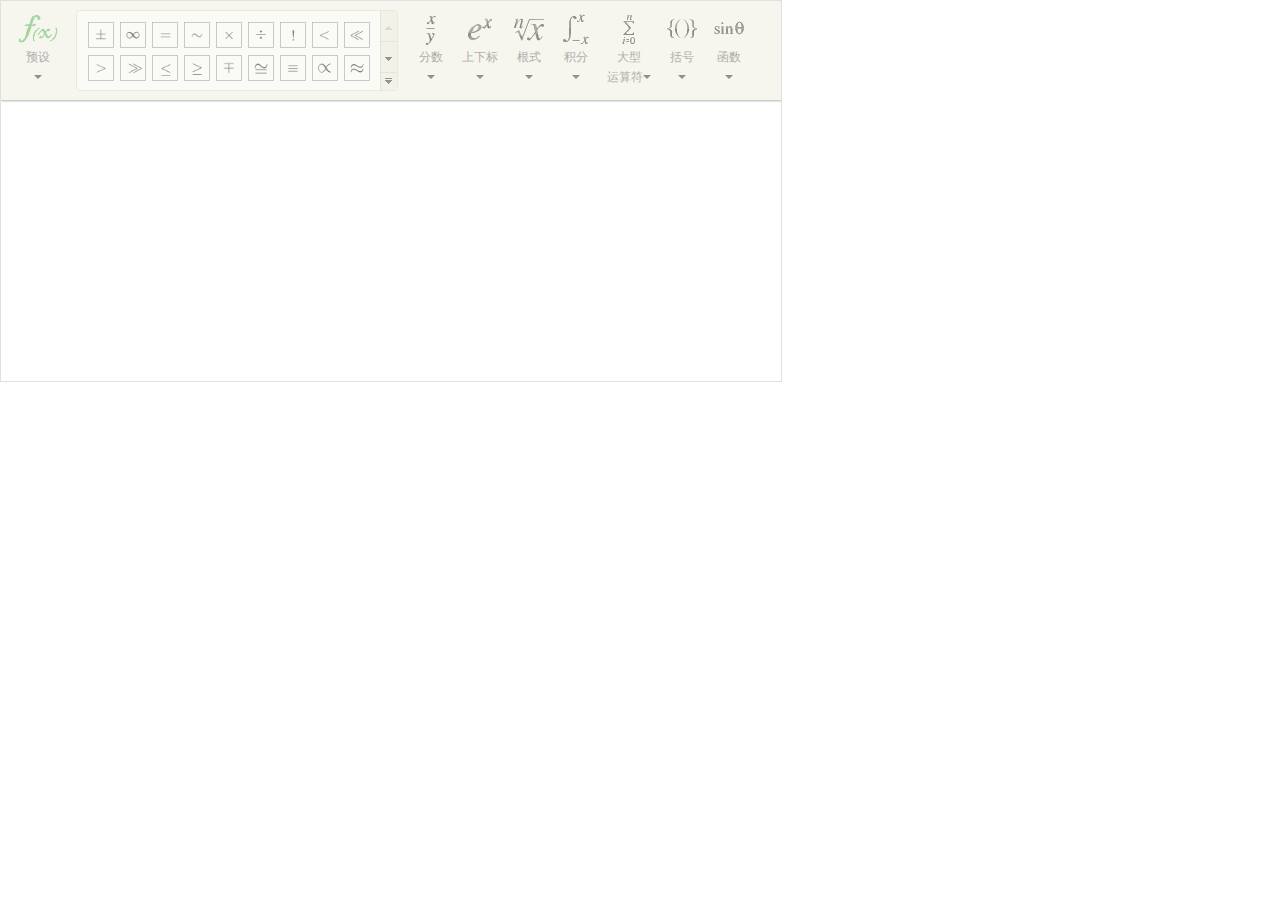
<file: tianti-modules/tianti-module-admin/src/main/webapp/ueditor/kityformula-plugin/kityFormulaDialog.html>
<!DOCTYPE html>
<html>
<head>
    <meta charset="utf-8">
    <meta name="renderer" content="webkit">
    <link rel="stylesheet" href="kityformula/assets/styles/base.css">
    <link rel="stylesheet" href="kityformula/assets/styles/ui.css">
    <link rel="stylesheet" href="kityformula/assets/styles/scrollbar.css">
    <style>
        html, body {
            padding: 0;
            margin: 0;
        }
        .kf-editor {
            width: 780px;
            height: 380px;
        }
        #loading {
            height: 32px;
            width: 340px;
            line-height: 32px;
            position: absolute;
            top: 42%;
            left: 50%;
            margin-left: -170px;
            font-family: arial, "Hiragino Sans GB", "Microsoft YaHei", "WenQuanYi Micro Hei", sans-serif;
        }
        #loading img {
            position: absolute;
        }
        #loading p {
            display: block;
            position: absolute;
            left: 40px;
            top: 0px;
            margin: 0;
        }

    </style>
    <title></title>
</head>
<body>
<div id="kfEditorContainer" class="kf-editor">
    <div id="tips" class="tips">
        sorry! Beta版本仅支持IE9及以上版本的浏览器，正式版本将会支持低版本浏览器，谢谢您的关注！
    </div>
</div>
<!--页面中一定要引入internal.js为了能直接使用当前打开dialog的实例变量-->
<!--internal.js默认是放到dialogs目录下的-->
<script type="text/javascript" src="../dialogs/internal.js"></script>

<script src="kityformula/js/jquery-1.11.0.min.js"></script>
<script src="kityformula/js/kitygraph.all.js"></script>
<script src="kityformula/js/kity-formula-render.all.js"></script>
<script src="kityformula/js/kity-formula-parser.all.min.js"></script>
<script src="kityformula/js/kityformula-editor.all.min.js"></script>
<script>
    jQuery( function ($) {

        if ( document.body.addEventListener ) {

            $( "#tips").html('<div id="loading"><img src="kityformula/loading.gif" alt="loading" /><p>正在加载，请耐心等待...</p></div>' );

            var factory = kf.EditorFactory.create( $( "#kfEditorContainer" )[ 0 ], {
                render: {
                    fontsize: 24
                },
                resource: {
                    path: "./kityformula/resource/"
                }
            } );

            factory.ready( function ( KFEditor ) {

                $( "#tips").remove();

                // this指向KFEditor
                var rng = editor.selection.getRange(),
                    img = rng.getClosedNode(),
                    imgLatex = img && $(img).attr('data-latex');

                this.execCommand( "render", imgLatex || "\\placeholder" );
                this.execCommand( "focus" );

                window.kfe = this;

            } );

            dialog.onok = function(){
                kfe.execCommand('get.image.data', function(data){
                    var latex = kfe.execCommand('get.source');
                    editor.execCommand('inserthtml', '<img class="kfformula" src="'+ data.img +'" data-latex="' + latex + '" />');
                    dialog.close();
                });

                return false;
            }

        } else {
            $( "#tips").css( "color", "black" );
            $( "#tips").css( "padding", "10px" );
        }

    } );
</script>
</body>
</html>
</file>
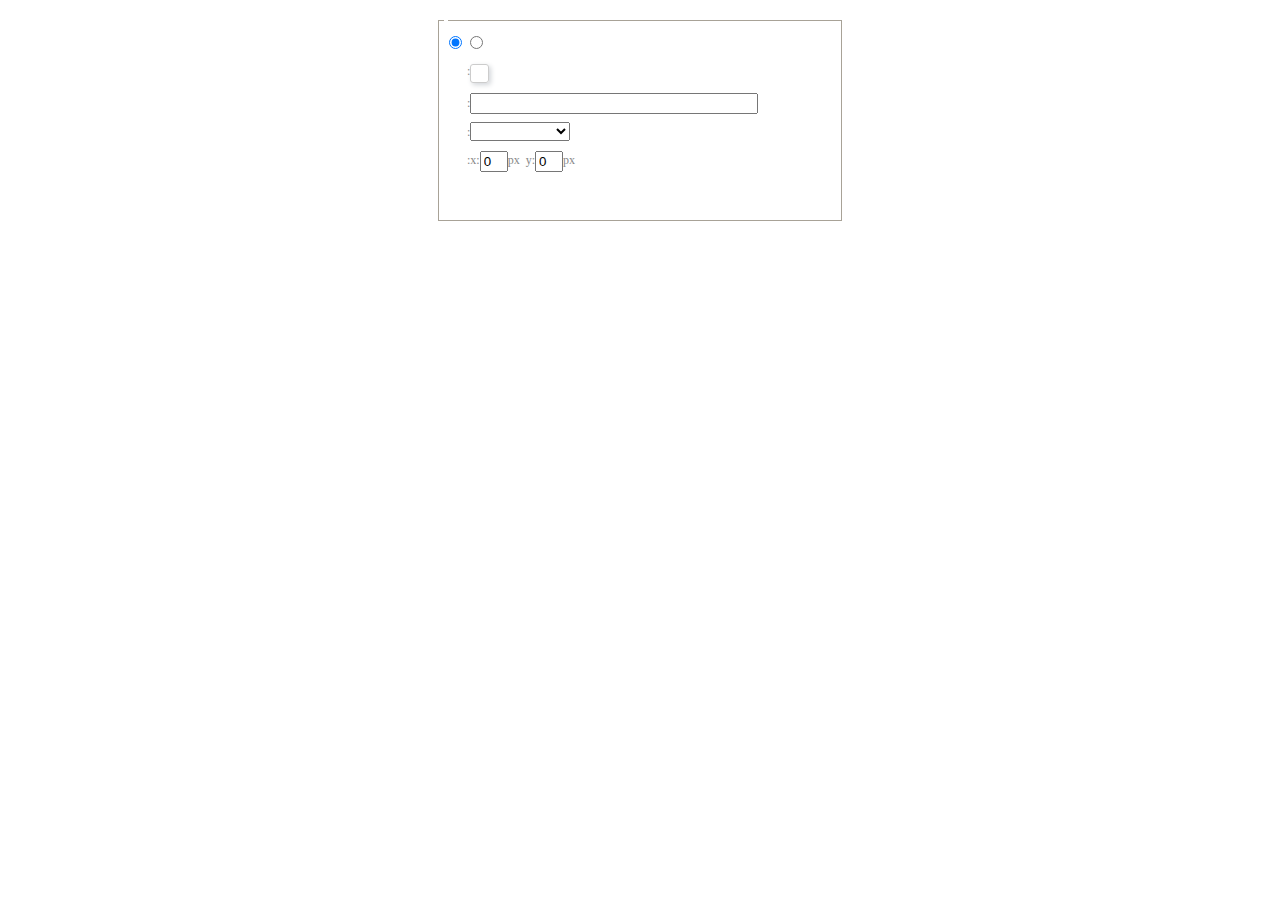
<file: tianti-modules/tianti-module-admin/src/main/webapp/ueditor/dialogs/background/background.html>
<!DOCTYPE HTML>
<html>
<head>
    <meta http-equiv="Content-Type" content="text/html;charset=utf-8"/>
    <script type="text/javascript" src="../internal.js"></script>
    <link rel="stylesheet" type="text/css" href="background.css">
</head>
<body>
    <div id="bg_container" class="wrapper">
        <div id="tabHeads" class="tabhead">
            <span class="focus" data-content-id="normal"><var id="lang_background_normal"></var></span>
            <span class="" data-content-id="imgManager"><var id="lang_background_local"></var></span>
        </div>
        <div id="tabBodys" class="tabbody">
            <div id="normal" class="panel focus">
                <fieldset class="bgarea">
                    <legend><var id="lang_background_set"></var></legend>
                    <div class="content">
                        <div>
                            <label><input id="nocolorRadio" class="iptradio" type="radio" name="t" value="none" checked="checked"><var id="lang_background_none"></var></label>
                            <label><input id="coloredRadio" class="iptradio" type="radio" name="t" value="color"><var id="lang_background_colored"></var></label>
                        </div>
                        <div class="wrapcolor pl">
                            <div class="color">
                                <var id="lang_background_color"></var>:
                            </div>
                            <div id="colorPicker"></div>
                            <div class="clear"></div>
                        </div>
                        <div class="wrapcolor pl">
                            <label><var id="lang_background_netimg"></var>:</label><input class="txt" type="text" id="url">
                        </div>
                        <div id="alignment" class="alignment">
                            <var id="lang_background_align"></var>:<select id="repeatType">
                                <option value="center"></option>
                                <option value="repeat-x"></option>
                                <option value="repeat-y"></option>
                                <option value="repeat"></option>
                                <option value="self"></option>
                            </select>
                        </div>
                        <div id="custom" >
                            <var id="lang_background_position"></var>:x:<input type="text" size="1" id="x" maxlength="4" value="0">px&nbsp;&nbsp;y:<input type="text" size="1" id="y" maxlength="4" value="0">px
                        </div>
                    </div>
                </fieldset>

            </div>
            <div id="imgManager" class="panel">
                <div id="imageList" style=""></div>
            </div>
        </div>
    </div>
    <script type="text/javascript" src="background.js"></script>
</body>
</html>
</file>
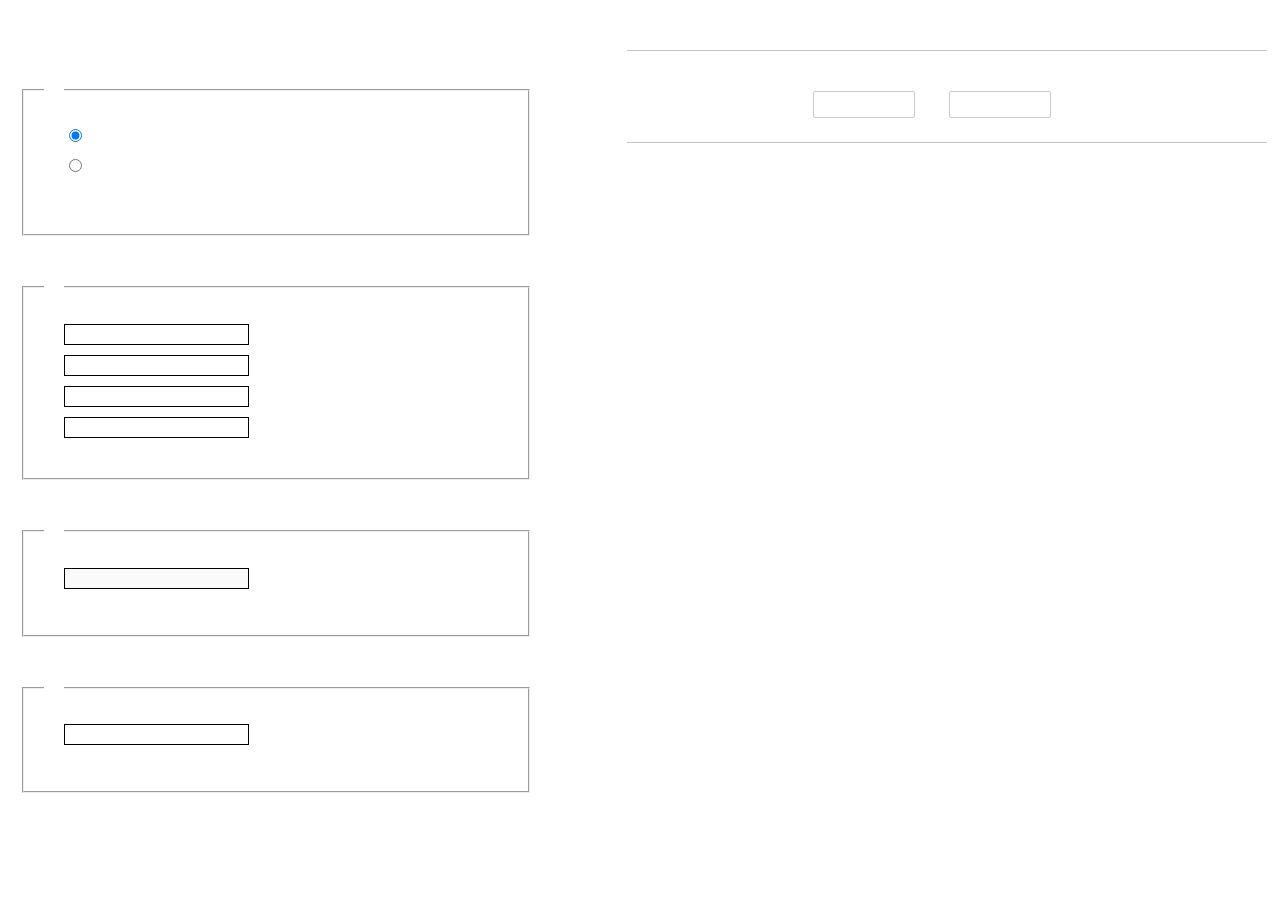
<file: tianti-modules/tianti-module-admin/src/main/webapp/ueditor/dialogs/charts/charts.html>
<!DOCTYPE html>
<html>
    <head>
        <title>chart</title>
        <meta chartset="utf-8">
        <link rel="stylesheet" type="text/css" href="charts.css">
        <script type="text/javascript" src="../internal.js"></script>
    </head>
    <body>
        <div class="main">
            <div class="table-view">
                <h3><var id="lang_data_source"></var></h3>
                <div id="tableContainer" class="table-container"></div>
                <h3><var id="lang_chart_format"></var></h3>
                <form name="data-form">
                    <div class="charts-format">
                        <fieldset>
                            <legend><var id="lang_data_align"></var></legend>
                            <div class="format-item-container">
                                <label>
                                    <input type="radio" class="format-ctrl not-pie-item" name="charts-format" value="1" checked="checked">
                                    <var id="lang_chart_align_same"></var>
                                </label>
                                <label>
                                    <input type="radio" class="format-ctrl not-pie-item" name="charts-format" value="-1">
                                    <var id="lang_chart_align_reverse"></var>
                                </label>
                                <br>
                            </div>
                        </fieldset>
                        <fieldset>
                            <legend><var id="lang_chart_title"></var></legend>
                            <div class="format-item-container">
                                <label>
                                    <var id="lang_chart_main_title"></var><input type="text" name="title" class="data-item">
                                </label>
                                <label>
                                    <var id="lang_chart_sub_title"></var><input type="text" name="sub-title" class="data-item not-pie-item">
                                </label>
                                <label>
                                    <var id="lang_chart_x_title"></var><input type="text" name="x-title" class="data-item not-pie-item">
                                </label>
                                <label>
                                    <var id="lang_chart_y_title"></var><input type="text" name="y-title" class="data-item not-pie-item">
                                </label>
                            </div>
                        </fieldset>
                        <fieldset>
                            <legend><var id="lang_chart_tip"></var></legend>
                            <div class="format-item-container">
                                <label>
                                    <var id="lang_cahrt_tip_prefix"></var>
                                    <input type="text" id="tipInput" name="tip" class="data-item" disabled="disabled">
                                </label>
                                <p><var id="lang_cahrt_tip_description"></var></p>
                            </div>
                        </fieldset>
                        <fieldset>
                            <legend><var id="lang_chart_data_unit"></var></legend>
                            <div class="format-item-container">
                                <label><var id="lang_chart_data_unit_title"></var><input type="text" name="unit" class="data-item"></label>
                                <p><var id="lang_chart_data_unit_description"></var></p>
                            </div>
                        </fieldset>
                    </div>
                </form>
            </div>
            <div class="charts-view">
                <div id="chartsContainer" class="charts-container"></div>
                <div id="chartsType" class="charts-type">
                    <h3><var id="lang_chart_type"></var></h3>
                    <div class="scroll-view">
                        <div class="scroll-container">
                            <div id="scrollBed" class="scroll-bed"></div>
                        </div>
                        <div id="buttonContainer" class="button-container">
                            <a href="#" data-title="prev"><var id="lang_prev_btn"></var></a>
                            <a href="#" data-title="next"><var id="lang_next_btn"></var></a>
                        </div>
                    </div>
                </div>
            </div>
        </div>
        <script src="../../third-party/jquery-1.10.2.min.js"></script>
        <script src="../../third-party/highcharts/highcharts.js"></script>
        <script src="chart.config.js"></script>
        <script src="charts.js"></script>
    </body>
</html>
</file>
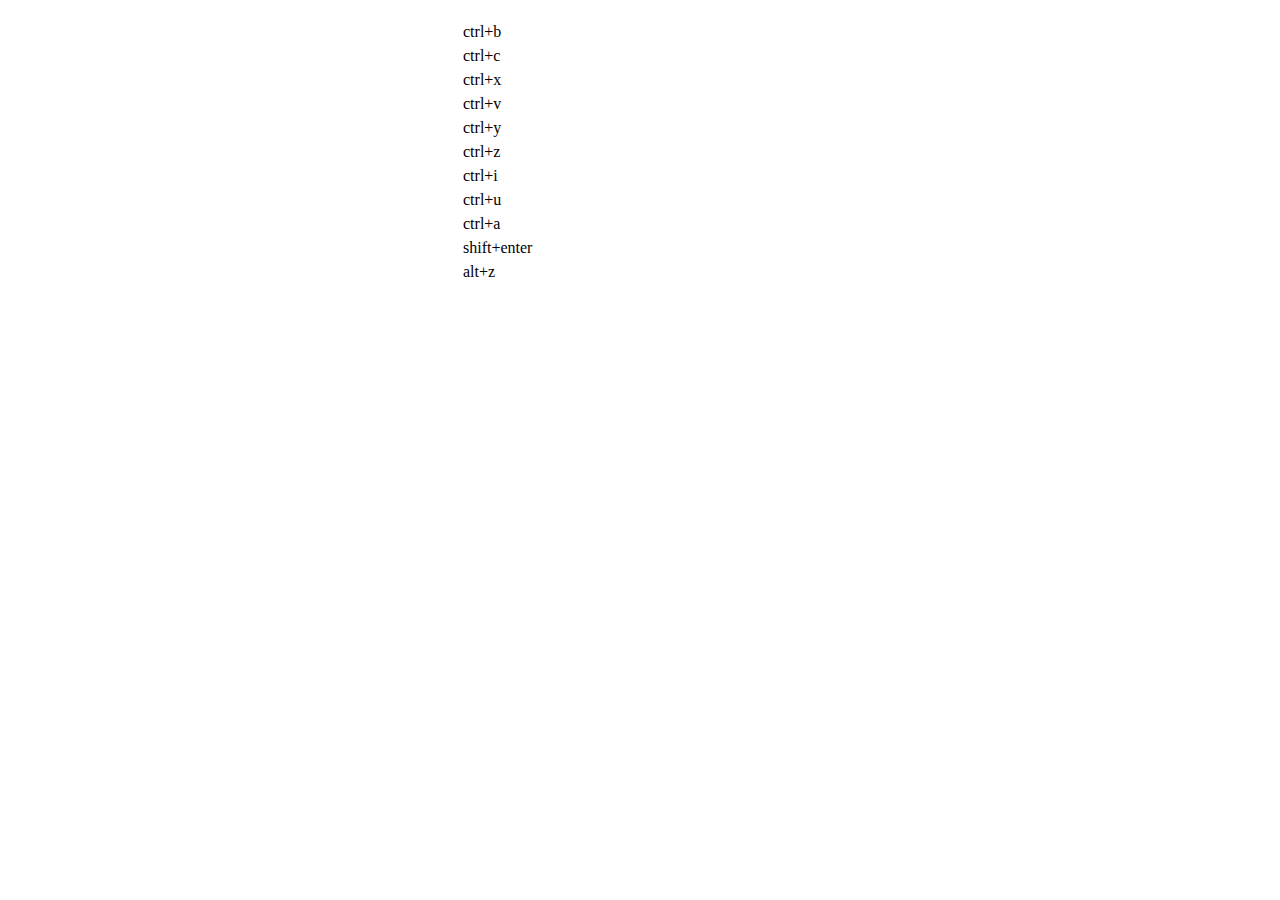
<file: tianti-modules/tianti-module-admin/src/main/webapp/ueditor/dialogs/help/help.html>
<!DOCTYPE HTML PUBLIC "-//W3C//DTD HTML 4.01 Transitional//EN"
        "http://www.w3.org/TR/html4/loose.dtd">
<html>
<head>
    <title>帮助</title>
    <meta content="text/html; charset=utf-8" http-equiv="Content-Type"/>
    <script type="text/javascript" src="../internal.js"></script>
    <link rel="stylesheet" type="text/css" href="help.css">
</head>
<body>
<div class="wrapper" id="helptab">
    <div id="tabHeads" class="tabhead">
        <span class="focus" tabsrc="about"><var id="lang_input_about"></var></span>
        <span tabsrc="shortcuts"><var id="lang_input_shortcuts"></var></span>
    </div>
    <div id="tabBodys" class="tabbody">
        <div id="about" class="panel">
            <h1>UEditor</h1>
            <p id="version"></p>
            <p><var id="lang_input_introduction"></var></p>
        </div>
        <div id="shortcuts" class="panel">
            <table>
                <thead>
                <tr>
                    <td><var id="lang_Txt_shortcuts"></var></td>
                    <td><var id="lang_Txt_func"></var></td>
                </tr>
                </thead>
                <tbody>
                <tr>
                    <td>ctrl+b</td>
                    <td><var id="lang_Txt_bold"></var></td>
                </tr>
                <tr>
                    <td>ctrl+c</td>
                    <td><var id="lang_Txt_copy"></var></td>
                </tr>
                <tr>
                    <td>ctrl+x</td>
                    <td><var id="lang_Txt_cut"></var></td>
                </tr>
                <tr>
                    <td>ctrl+v</td>
                    <td><var id="lang_Txt_Paste"></var></td>
                </tr>
                <tr>
                    <td>ctrl+y</td>
                    <td><var id="lang_Txt_undo"></var></td>
                </tr>
                <tr>
                    <td>ctrl+z</td>
                    <td><var id="lang_Txt_redo"></var></td>
                </tr>
                <tr>
                    <td>ctrl+i</td>
                    <td><var id="lang_Txt_italic"></var></td>
                </tr>
                <tr>
                    <td>ctrl+u</td>
                    <td><var id="lang_Txt_underline"></var></td>
                </tr>
                <tr>
                    <td>ctrl+a</td>
                    <td><var id="lang_Txt_selectAll"></var></td>
                </tr>
                <tr>
                    <td>shift+enter</td>
                    <td><var id="lang_Txt_visualEnter"></var></td>
                </tr>
                <tr>
                    <td>alt+z</td>
                    <td><var id="lang_Txt_fullscreen"></var></td>
                </tr>
                </tbody>
            </table>
        </div>
    </div>
</div>
<script type="text/javascript" src="help.js"></script>
</body>
</html>
</file>
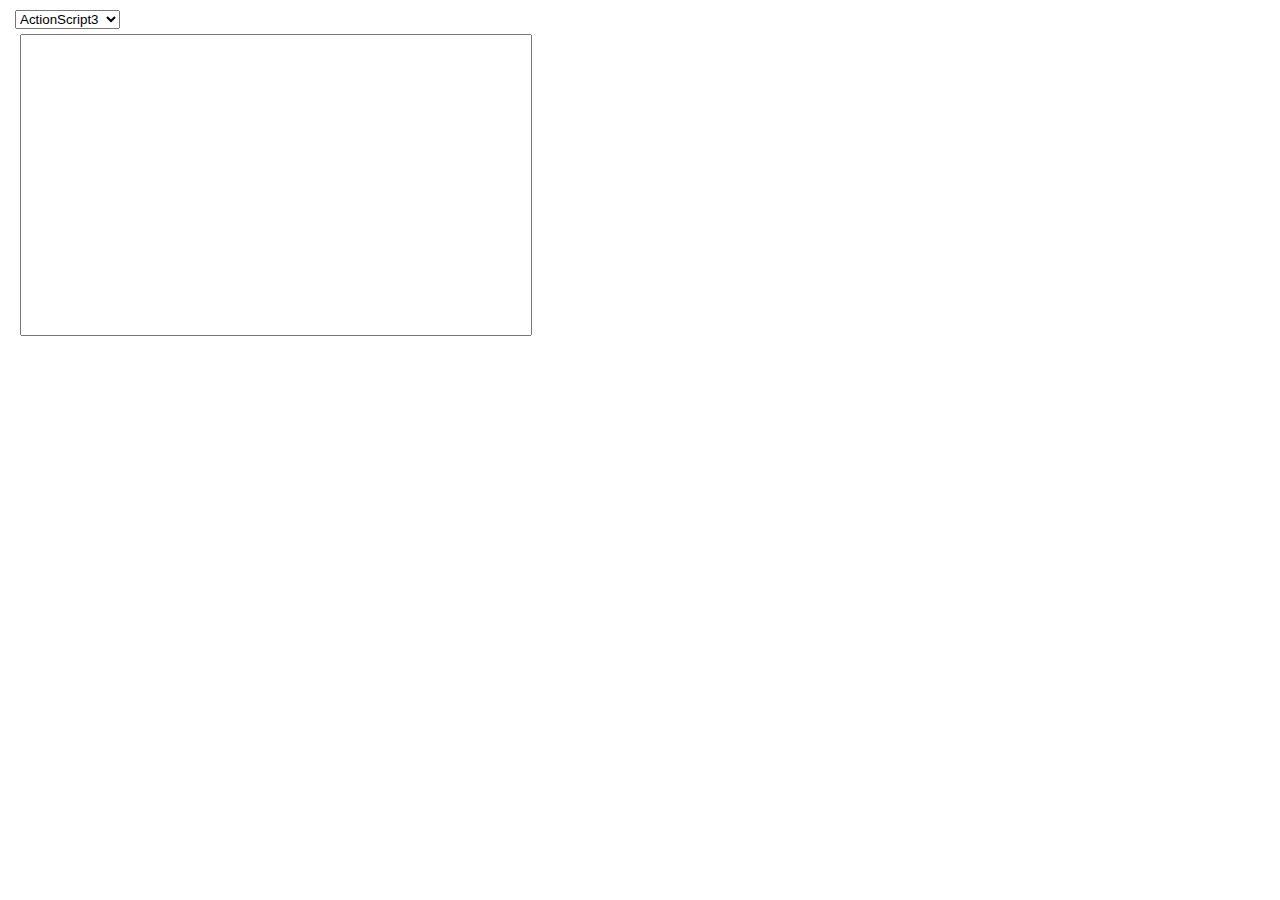
<file: tianti-modules/tianti-module-admin/src/main/webapp/ueditor/dialogs/highlightcode/highlightcode.html>
<!DOCTYPE HTML PUBLIC "-//W3C//DTD HTML 4.01 Transitional//EN"
    "http://www.w3.org/TR/html4/loose.dtd">
<html>
    <head>
        <meta http-equiv="Content-Type" content="text/html; charset=utf-8"/>
        <title></title>
        <script type="text/javascript" src="../internal.js"></script>
        <style type="text/css">
            html,body{
                _overflow:hidden;
            }
            *{margin: 0;padding: 0;line-height: 20px;}
            .wrapper{width: 520px;height: 300px; margin: 10px 15px;font-size: 12px}
            textarea{width:510px ;height: 300px;resize: none;margin:5px;*margin-left:-12px;}
        </style>
    </head>
    <body>
    <div class="wrapper">
        <p>
            <label for="language"><var id="lang_input_selectLang"></var></label>
            <select id="language">
                <option value="as3">ActionScript3</option>
                <option value="bash">Bash/Shell</option>
                <option value="cpp">C/C++</option>
                <option value="css">Css</option>
                <option value="cf">CodeFunction</option>
                <option value="c#">C#</option>
                <option value="delphi">Delphi</option>
                <option value="diff">Diff</option>
                <option value="erlang">Erlang</option>
                <option value="groovy">Groovy</option>
                <option value="html">Html</option>
                <option value="java">Java</option>
                <option value="jfx">JavaFx</option>
                <option value="js">Javascript</option>
                <option value="pl">Perl</option>
                <option value="php">Php</option>
                <option value="plain">Plain Text</option>
                <option value="ps">PowerShell</option>
                <option value="python">Python</option>
                <option value="ruby">Ruby</option>
                <option value="scala">Scala</option>
                <option value="sql">Sql</option>
                <option value="vb">Vb</option>
                <option value="xml">Xml</option>
            </select>
        </p>
        <label for="code"></label><textarea id="code" cols="" rows=""></textarea>
    </div>
        <script type="text/javascript">
            var sels = $G("language"),
                code = $G('code');
            var state = editor.queryCommandState("highlightcode");
            if(state){
                var pN = domUtils.findParent(editor.selection.getRange().startContainer,function(node){
                    return /syntaxhighlighter/ig.test(node.className);
                });
                if(pN){
                    var divs = pN.getElementsByTagName("div"),di;
                    for(var i = divs.length-1,container;container = divs[i--];){
                        if(container.className == "container"){
                            di = container;
                            break;
                        }
                    }
                    for(var str=[],c=0,ci;ci=di.childNodes[c++];){
                        str.push(ci[parent.baidu.editor.browser.ie?'innerText':'textContent']);
                    }
                    $G("code").value = str.join("\n");
                    $G("language").value = pN.className.match(/highlighter[\s]+([a-z\d]*#?)/)[1];
                }
            }
            code.onkeydown= function(evt){
                evt = evt || event;
                if(evt.keyCode == 9){
                    if (('selectionStart' in code) && code.selectionStart == code.selectionEnd) {
                            var offset = code.selectionStart;
                            code.value = code.value.substring (0, code.selectionStart) +
                                "    " + code.value.substring  (code.selectionStart);
                        code.selectionStart =  code.selectionEnd = offset + 4;
                        $focus(code);
                    }
                    else {
                        var textRange = document.selection.createRange();
                        textRange.text = "    " + textRange.text ;
                        textRange.collapse(false);
                        textRange.select();
                        $focus(code);
                    }
                    evt.returnValue = false;
                    evt.preventDefault();
                }
                if((evt.ctrlKey||evt.metaKey) && evt.keyCode == 13){
                    dialog.onok();
                }
            };
            dialog.onok = function(){
                var language = sels.value;
                if(code.value.replace(/^\s*|\s*$/ig,"")){
                    editor.execCommand("highlightcode",code.value,language);
                    dialog.close();
                }else{
                    alert(lang.importCode);
                }
            };
            $focus(code);
            sels.onchange = function(){
                $focus(code);
            }

        </script>
    </body>
</html>
</file>
<file: tianti-modules/tianti-module-admin/src/main/webapp/static/font/demo.css>
body {
  padding: 0;
  margin: 0;
  font-family: sans-serif;
  font-size: 1em;
  line-height: 1.5;
  color: #555;
  background: #fff;
}
h1 {
  font-size: 1.5em;
  font-weight: normal;
}
small {
  font-size: .66666667em;
}
a {
  color: #e74c3c;
  text-decoration: none;
}
a:hover, a:focus {
  box-shadow: 0 1px #e74c3c;
}
.bshadow0, input {
  box-shadow: inset 0 -2px #e7e7e7;
}
input:hover {
  box-shadow: inset 0 -2px #ccc;
}
input, fieldset {
  font-family: sans-serif;
  font-size: 1em;
  margin: 0;
  padding: 0;
  border: 0;
}
input {
  color: inherit;
  line-height: 1.5;
  height: 1.5em;
  padding: .25em 0;
}
input:focus {
  outline: none;
  box-shadow: inset 0 -2px #449fdb;
}
.glyph {
  font-size: 16px;
  width: 15em;
  padding-bottom: 1em;
  margin-right: 4em;
  margin-bottom: 1em;
  float: left;
  overflow: hidden;
}
.liga {
  width: 80%;
  width: calc(100% - 2.5em);
}
.talign-right {
  text-align: right;
}
.talign-center {
  text-align: center;
}
.bgc1 {
  background: #f1f1f1;
}
.fgc1 {
  color: #999;
}
.fgc0 {
  color: #000;
}
p {
  margin-top: 1em;
  margin-bottom: 1em;
}
.mvm {
  margin-top: .75em;
  margin-bottom: .75em;
}
.mtn {
  margin-top: 0;
}
.mtl, .mal {
  margin-top: 1.5em;
}
.mbl, .mal {
  margin-bottom: 1.5em;
}
.mal, .mhl {
  margin-left: 1.5em;
  margin-right: 1.5em;
}
.mhmm {
  margin-left: 1em;
  margin-right: 1em;
}
.mls {
  margin-left: .25em;
}
.ptl {
  padding-top: 1.5em;
}
.pbs, .pvs {
  padding-bottom: .25em;
}
.pvs, .pts {
  padding-top: .25em;
}
.unit {
  float: left;
}
.unitRight {
  float: right;
}
.size1of2 {
  width: 50%;
}
.size1of1 {
  width: 100%;
}
.clearfix:before, .clearfix:after {
  content: " ";
  display: table;
}
.clearfix:after {
  clear: both;
}
.hidden-true {
  display: none;
}
.textbox0 {
  width: 3em;
  background: #f1f1f1;
  padding: .25em .5em;
  line-height: 1.5;
  height: 1.5em;
}
#testDrive {
  display: block;
  padding-top: 24px;
  line-height: 1.5;
}
.fs0 {
  font-size: 16px;
}
.fs1 {
  font-size: 32px;
}
.fs2 {
  font-size: 32px;
}
.fs3 {
  font-size: 32px;
}
.fs4 {
  font-size: 24px;
}
.fs5 {
  font-size: 20px;
}
.fs6 {
  font-size: 18px;
}
</file>
<file: tianti-modules/tianti-module-admin/src/main/webapp/static/font/style.css>
@font-face {
  font-family: 'icomoon';
  src:  url('icomoon.eot?x43nh6');
  src:  url('icomoon.eot?x43nh6#iefix') format('embedded-opentype'),
    url('icomoon.ttf?x43nh6') format('truetype'),
    url('icomoon.woff?x43nh6') format('woff'),
    url('icomoon.svg?x43nh6#icomoon') format('svg');
  font-weight: normal;
  font-style: normal;
}

[class^="icon-"], [class*=" icon-"] {
  /* use !important to prevent issues with browser extensions that change fonts */
  font-family: 'icomoon' !important;
  speak: none;
  font-style: normal;
  font-weight: normal;
  font-variant: normal;
  text-transform: none;
  line-height: 1;

  /* Better Font Rendering =========== */
  -webkit-font-smoothing: antialiased;
  -moz-osx-font-smoothing: grayscale;
}

.icon-folder-plus:before {
  content: "\e931";
}
.icon-play2:before {
  content: "\ea15";
}
.icon-headphones:before {
  content: "\e906";
}
.icon-camera:before {
  content: "\e90a";
}
.icon-home:before {
  content: "\e91a";
}
.icon-bullhorn:before {
  content: "\e91b";
}
.icon-book2:before {
  content: "\e91c";
}
.icon-books:before {
  content: "\e91d";
}
.icon-profile:before {
  content: "\e900";
}
.icon-paste:before {
  content: "\e91f";
}
.icon-heart:before {
  content: "\e904";
}
.icon-heart-broken:before {
  content: "\e905";
}
.icon-question:before {
  content: "\e902";
}
.icon-whatsapp:before {
  content: "\e91e";
}
.icon-check:before {
  content: "\e116";
}
.icon-cross:before {
  content: "\e117";
}
.icon-chevron_left:before {
  content: "\e5cb";
}
.icon-chevron_right:before {
  content: "\e5cc";
}
.icon-play3:before {
  content: "\e907";
}
.icon-pause2:before {
  content: "\e908";
}
.icon-stop2:before {
  content: "\e909";
}
.icon-calendar:before {
  content: "\f073";
}
.icon-uF02A4:before {
  content: "\f02a4";
}
.icon-italic:before {
  content: "\f033";
}
.icon-backward:before {
  content: "\f04a";
}
.icon-play:before {
  content: "\f04b";
}
.icon-pause:before {
  content: "\f04c";
}
.icon-stop:before {
  content: "\f04d";
}
.icon-forward:before {
  content: "\f04e";
}
.icon-plus:before {
  content: "\f067";
}
.icon-circle-o:before {
  content: "\f10c";
}
.icon-dollar:before {
  content: "\f155";
}
.icon-usd:before {
  content: "\f155";
}
.icon-diamond:before {
  content: "\f219";
}
.icon-chart-pie-outline:before {
  content: "\e92f";
}
.icon-chart-line-outline:before {
  content: "\e923";
}
.icon-chart-bar-outline:before {
  content: "\e924";
}
.icon-cog-outline:before {
  content: "\e925";
}
.icon-pencil:before {
  content: "\e926";
}
.icon-document:before {
  content: "\e927";
}
.icon-sort-numerically-outline:before {
  content: "\e928";
}
.icon-bookmark:before {
  content: "\e929";
}
.icon-document-text:before {
  content: "\e92a";
}
.icon-clipboard:before {
  content: "\e92b";
}
.icon-flag-outline2:before {
  content: "\e92c";
}
.icon-get_app:before {
  content: "\e884";
}
.icon-file_upload:before {
  content: "\e2c6";
}
.icon-goat:before {
  content: "\e903";
}
.icon-hearing:before {
  content: "\e023";
}
.icon-mail:before {
  content: "\e002";
}
.icon-clipboard2:before {
  content: "\e013";
}
.icon-cog:before {
  content: "\e024";
}
.icon-heart2:before {
  content: "\e025";
}
.icon-align-left:before {
  content: "\e027";
}
.icon-align-center:before {
  content: "\e028";
}
.icon-align-right:before {
  content: "\e029";
}
.icon-search:before {
  content: "\e036";
}
.icon-circle-cross:before {
  content: "\e043";
}
.icon-play4:before {
  content: "\e052";
}
.icon-sun:before {
  content: "\e064";
}
.icon-map:before {
  content: "\e072";
}
.icon-head2:before {
  content: "\e075";
}
.icon-briefcase:before {
  content: "\e076";
}
.icon-marquee:before {
  content: "\e082";
}
.icon-flag2:before {
  content: "\e109";
}
.icon-help:before {
  content: "\e127";
}
.icon-search2:before {
  content: "\e901";
}
.icon-chat-3:before {
  content: "\e90c";
}
.icon-enter:before {
  content: "\e92d";
}
.icon-users2:before {
  content: "\e937";
}
.icon-arrow-bold-down:before {
  content: "\e934";
}
.icon-arrow-bold-up:before {
  content: "\e935";
}
.icon-location:before {
  content: "\e90b";
}
.icon-lock-open:before {
  content: "\e90d";
}
.icon-lock:before {
  content: "\e90e";
}
.icon-time-slot:before {
  content: "\e92e";
}
.icon-user2:before {
  content: "\e936";
}
</file>
<file: tianti-modules/tianti-module-admin/src/main/webapp/ueditor/kityformula-plugin/kityformula/assets/styles/base.css>
.kf-editor {
    width: 100%;
    height: 100%;
    border: 1px solid #e0e0e0;
    position: relative;
    top: 0;
    left: 0;

    overflow: hidden;
    z-index: 2;
    background-color: #f6f5ee;
}

.kf-editor-edit-area {
    position: relative;
    top: 0;
    left: 0;

    z-index: 1;
    height: 0;
    background-color: white;
    /*background-color: white;*/
    /*background-size: 21px 21px;*/
    /*background-position: 0 0,10px 10px;*/
    /*background-image: -webkit-linear-gradient(45deg,#efefef 25%,transparent 25%,transparent 75%,#efefef 75%,#efefef),-webkit-linear-gradient(45deg,#efefef 25%,transparent 25%,transparent 75%,#efefef 75%,#efefef);*/
    /*background-image: linear-gradient(45deg,#efefef 25%,transparent 25%,transparent 75%,#efefef 75%,#efefef),linear-gradient(45deg,#efefef 25%,transparent 25%,transparent 75%,#efefef 75%,#efefef);*/
}

.kf-editor-canvas-container {
    width: 100%;
    height: 100%;
}

.kf-editor-input-box {
    position: fixed;
    top: 0;
    left: -99999999px;
    z-index: 999999;
}
</file>
<file: tianti-modules/tianti-module-admin/src/main/webapp/ueditor/kityformula-plugin/kityformula/assets/styles/ui.css>
/* 工具栏 */
.kf-editor-toolbar {
    width: 100%;
    padding: 1px 10px;
    position: relative;
    top: 0;
    left: 0;
    z-index: 2;
    background-color: #f6f5ee;
    border-bottom: 1px solid #ccc;
    -moz-box-shadow:1px 1px 1px rgba( 0, 0, 0, 0.1 );
    -webkit-box-shadow:1px 1px 1px rgba( 0, 0, 0, 0.1 );
    box-shadow:1px 1px 1px rgba( 0, 0, 0, 0.1 );
    color: #000;
    font-family: Helvetica, Arial, "微软雅黑", "Microsoft YaHei", "宋体", sans-serif;
}

/* 按钮 */
.kf-editor-ui-button {
    padding: 8px 6px;
    height: 79px;
    font-size: 12px;
    display: inline-block;
    border: 1px solid transparent;
    border-radius: 3px;
    cursor: default;
    position: relative;
    top: 0;
    left: 0;
    z-index: 3;
    vertical-align: top;
    opacity: 0.5;
    margin-right: 1px;
}

.kf-editor-toolbar .kf-editor-ui-overlap-button {
    width: 100%;
    height: 25px;
    background: #53b856;
    border-radius: 0;
}

.kf-editor-ui-button-icon {
    width: 32px;
    height: 32px;
    margin: 2px auto;
}

.kf-editor-ui-button-label {
    color: #666;
    text-align: center;
    display: block;
    font-size: 12px;
    line-height: 20px;
}

.kf-editor-ui-overlap-button .kf-editor-ui-button-label {
    padding: 3px 5px;
    text-align: left;
    color: white;
    font-size: 12px;
}

.kf-editor-ui-button-sign {
    border: 4px solid transparent;
    border-top-color: #2d2d2d;
    width: 0;
    height: 0;
    display: inline-block;
    margin: 8px auto;
    vertical-align: top;
}

.kf-editor-ui-button-mount-point {
    display: none;
    position: absolute;
    bottom: -2px;
    left: -1px;
}

.kf-editor-ui-overlap-button .kf-editor-ui-button-mount-point {
    width: 100%;
    height: 10000px;
}

.kf-editor-ui-wrap-group {
    overflow-x: hidden;
    overflow-y: auto;
}

.kf-editor-ui-overlap-button .kf-editor-ui-button-mount-point {
    top: 27px;
}

.kf-editor-toolbar .kf-editor-ui-button-in {
    border-color: #8fcc91!important;
    background: #e0f0dd!important;
}

.kf-editor-toolbar .kf-editor-ui-overlap-button {
    padding-top: 0;
    padding-bottom: 0;
    border-color: #61b864!important;
    background: #61b864!important;
}

/* 分割符 */
.kf-editor-ui-delimiter {
    width: 11px;
    height: 100%;
    display: none;
}

.kf-editor-ui-enabled.kf-editor-ui-button:HOVER {
    border: 1px solid #a9d9ab;
    background: #ebf7e6;
}

.kf-editor-ui-enabled.kf-editor-ui-overlap-button:HOVER {
    border: 1px solid #53b856;
    background: #53b856;
}

.kf-editor-ui-delimiter-line {
    width: 1px;
    height: 100%;
    margin: 0 auto;
    background: -webkit-linear-gradient(top, rgba(233, 233, 233, 0.11), rgba(92, 92, 92, 0.20) 60%, rgba(92, 92, 92, 0.41) 80%, rgba(123, 123, 123, 0.50));
}

/* box */
.kf-editor-ui-box {
    border: 1px solid #b3aead;
    border-radius: 3px;
    box-shadow: 0px 0px 4px rgba(0, 0, 0, 0.11);
    background: white;
    position: absolute;
    top: 0;
    left: -1px;
    overflow-x: hidden;
    overflow-y: auto;
}

.kf-editor-ui-area .kf-editor-ui-box {
    border-color: #61b864;
}

.kf-editor-ui-box-container {
    font-size: 12px;
}

.kf-editor-ui-box-group-title {
    background-color: #f7f6f0;
    height: 23px;
    line-height: 23px;
    font-size: 12px;
    border: 1px solid #ebeae4;
    border-width: 1px 0;
    padding-left: 12px;
}

.kf-editor-ui-box-group-item-container {
    padding: 7px 9px 17px 9px;
}

.kf-editor-ui-overlap-container {
    overflow: hidden;
}

.kf-editor-ui-area .kf-editor-ui-box {
    top: -1px;
}

.kf-editor-ui-overlap-container .kf-editor-ui-button-sign {
    border-top-color: white;
    border-width: 4px;
    margin-left: 10px;
    margin-top: 8px;
}

.kf-editor-ui-yushe-btn .kf-editor-ui-box-item {
    border: 1px solid transparent;
    padding: 5px;
}

.kf-editor-ui-box-item {
    display: inline-block;
    margin: 4px;
}

.kf-editor-ui-box-item-content:HOVER {
    border-color: #dff3df;
}

.kf-editor-ui-box-item-content:HOVER .kf-editor-ui-box-item-val {
    border-color: #6eb864;
}

.kf-editor-ui-area .kf-editor-ui-box-item {
    position: relative;
    top: 0;
    left: 0;
    width: 32px;
    height: 32px;
    border: 0;
    margin: 3px;
    padding: 0;
    z-index: 1;
}

.kf-editor-ui-area .kf-editor-ui-box-item img {
    width: 32px;
    height: 32px;
}


.kf-editor-ui-box-item-label {
    margin-bottom: 5px;
}

.kf-editor-ui-box-item-content {
    background: white;
    border: 1px solid white;
}

.kf-editor-ui-area .kf-editor-ui-box-item-content {
    position: absolute;
    top: 0;
    left: 0;
}

.kf-editor-ui-area .kf-editor-ui-box-item-content:HOVER {
    border: 1px solid #dff3df;
}

.kf-editor-ui-box-item-val {
    padding: 5px;
    line-height: 0;
    border: 1px solid #808080;
}

.kf-editor-ui-area .kf-editor-ui-box-item-val {
    padding: 0;
    margin: 0;
}

/* area */
.kf-editor-ui-area {
    height: 79px;
    display: inline-block;
    cursor: default;
    position: relative;
    top: 0;
    left: 0;
    vertical-align: top;
    opacity: 0.5;
    z-index: 4;
    border: 1px solid #e0dfd5;
    border-radius: 4px;
    background: white;
    margin: 8px 10px;
}

.kf-editor-ui-area-container {
    width: 293px;
    height: 70px;
    /*margin: 7px 5px 5px 5px;*/
    margin: 5px;
    display: inline-block;
    border-right: 0;
    vertical-align: top;
    position: relative;
    top: 0;
    left: 0;
    overflow: hidden;
}

.kf-editor-ui-area-panel {
    position: absolute;
    top: 0;
    left: 0;
    line-height: 0;
    background: white;
    -webkit-transition: top 0.5s linear;
    -moz-transition: top 0.5s linear;
    transition: top 0.5s linear;
}

.kf-editor-ui-area-button-container {
    display: inline-block;
    width: 16px;
    height: 100%;
    overflow: hidden;
    text-align: center;
    border: 0 solid #D3D3D3;
    border-left-width: 1px;
    background-color: #f2f0e6;
}

.kf-editor-ui-moveup-button, .kf-editor-ui-movedown-button {
    line-height: 25px;
    height: 30px;
}

.kf-editor-ui-moveup-button {
    background: url("../images/toolbar/btn.png") -304px 9px no-repeat;
}

.kf-editor-ui-movedown-button {
    border: 1px solid #D3D3D3;
    border-width: 1px 0;
    background: url("../images/toolbar/btn.png") -325px 9px no-repeat;
}

.kf-editor-ui-area-button {
    width: 100%;
    height: 50px;
    line-height: 26px;
    background: url("../images/toolbar/btn.png") -346px 0 no-repeat;
}

.kf-editor-ui-enabled .kf-editor-ui-area-button:HOVER {
    background-color: #e5e4e1;
}

.kf-editor-ui-enabled .kf-editor-ui-moveup-button:HOVER {
    background-color: #e5e4e1;
}

.kf-editor-ui-enabled .kf-editor-ui-movedown-button:HOVER {
    background-color: #e5e4e1;
}

.kf-editor-ui-area-button-container .kf-editor-ui-disabled {
    opacity: 0.25;
    background-color: transparent!important;
}

.kf-editor-ui-area-mount {
    position: absolute;
    top: 0;
    left: 0;
    display: none;
}

.kf-editor-ui-overlap-title {
    width: 100%;
    line-height: 1.5;
}

/* list */
.kf-editor-ui-list {
    background: #f9f8f5;
    border: 1px solid #b3aead;
    border-radius: 3px;
    position: fixed;
    top: 0;
    left: 0;
    box-shadow: 0px 0px 4px rgba(0, 0, 0, 0.11);
}

.kf-editor-ui-list-bg {
    display: none;
}

.kf-editor-ui-list-item-container {
    position: relative;
    top: 0;
    left: 0;
    z-index: 2;
}

.kf-editor-ui-list-item {
    line-height: 24px;
    padding: 2px 6px;
    border: 1px solid transparent;
    border-width: 1px 0;
}

.kf-editor-ui-list-item-select {
    color: #61b864;
    font-weight: bold;
}

.kf-editor-ui-list-item-select .kf-editor-ui-list-item-icon {
    visibility: visible;
    width: 16px;
    height: 16px;
    background: url(../images/toolbar/btn.png) no-repeat -367px 0;
}

.kf-editor-ui-list-item:HOVER {
    border-color: #beddbf;
    background-color: #ecf3e9;
}

.kf-editor-ui-list-item-icon {
    width: 16px;
    height: 16px;
    display: inline-block;
    vertical-align: middle;
    margin-top: -2px;
    margin-right: 4px;
    visibility: hidden;
}

/* area 内容区 */
.kf-editor-ui-area-item {
    width: 26px;
    height: 26px;
    position: absolute;
    top: 0;
    left: 0;
}

.kf-editor-ui-area-item-inner {
    width: 34px;
    height: 34px;
    border: 1px solid white;
    position: absolute;
    top: -4px;
    left: -4px;
    -webkit-transition: all 0.1s linear;
    -moz-transition: all 0.1s linear;
    transition: all 0.1s linear;

    -webkit-transform: scale( 0.76 );
    -moz-transform: scale( 0.76 );
    transform: scale( 0.76 );
}

.kf-editor-ui-enabled .kf-editor-ui-area-item-inner:HOVER {
    border-color: #dff3df;

    -webkit-transform: scale( 1 );
    -moz-transform: scale( 1 );
    transform: scale( 1 );
}

.kf-editor-ui-area-item-img {
    width: 32px;
    height: 32px;
    border: 1px solid #808080;
    -webkit-transition: all 0.1s linear;
    -moz-transition: all 0.1s linear;
    transition: all 0.1s linear;
}

.kf-editor-ui-enabled .kf-editor-ui-area-item-inner:HOVER .kf-editor-ui-area-item-img {
    border-color: #6eb864;
}

.kf-editor-ui-enabled {
    opacity: 1;
}

.kf-editor-ui-overlap-container .kf-editor-ui-box-item {
    width: 34px;
    height: 34px;
    border: 1px solid white;
}

.kf-editor-ui-overlap-container .kf-editor-ui-box-item-content:HOVER {
}

.kf-editor-ui-overlap-container .kf-editor-ui-box-item-val {
    width: 32px;
    height: 32px;
}

/* scrollbar */
.kf-editor-ui-box::-webkit-scrollbar {
    width: 17px;
    background: url(../images/scrollbar/custom/bg.png) 0 0 repeat-y white;
}

.kf-editor-ui-box::-webkit-scrollbar-button:end:increment {
    height: 5px;
    background: url(../images/scrollbar/custom/down.png) 0 0 repeat-y white;
}
/*定义滚动条渐减按扭的样式 */
.kf-editor-ui-box::-webkit-scrollbar-button:start:decrement {
    height: 5px;
    background: url(../images/scrollbar/custom/up.png) 0 0 repeat-y white;
}

/* 垂直滚动条的第三层轨道的上段 */
.kf-editor-ui-box::-webkit-scrollbar-track-piece:vertical:start {
    background-image: url(../images/scrollbar/custom/top.png), url(../images/scrollbar/custom/bg.png);
    background-repeat: no-repeat, repeat-y;
}
/* 垂直滚动条的第三层轨道的下段 */
.kf-editor-ui-box::-webkit-scrollbar-track-piece:vertical:end {
    background-image: url(../images/scrollbar/custom/bottom.png), url(../images/scrollbar/custom/bg.png);
    background-repeat: no-repeat, repeat-y;
    background-position: 0 bottom, 0 0;
}
/* 垂直滚动条的滑动块 */
.kf-editor-ui-box::-webkit-scrollbar-thumb:vertical {
    /*background: url(./images2/bar.png) 6px 0 no-repeat;*/
    /*background-size: 6px;*/
    -webkit-border-image: url(../images/scrollbar/custom/bar.png) 8;
    border-width: 10px;
}

.kf-editor-ui-wrap-group::-webkit-scrollbar {
    width: 17px;
    background: url(../images/scrollbar/custom/bg.png) 0 0 repeat-y white;
}

.kf-editor-ui-wrap-group::-webkit-scrollbar-button:end:increment {
    height: 5px;
    background: url(../images/scrollbar/custom/down.png) 0 0 repeat-y white;
}
/*定义滚动条渐减按扭的样式 */
.kf-editor-ui-wrap-group::-webkit-scrollbar-button:start:decrement {
    height: 5px;
    background: url(../images/scrollbar/custom/up.png) 0 0 repeat-y white;
}

/* 垂直滚动条的第三层轨道的上段 */
.kf-editor-ui-wrap-group::-webkit-scrollbar-track-piece:vertical:start {
    background-image: url(../images/scrollbar/custom/top.png), url(../images/scrollbar/custom/bg.png);
    background-repeat: no-repeat, repeat-y;
}
/* 垂直滚动条的第三层轨道的下段 */
.kf-editor-ui-wrap-group::-webkit-scrollbar-track-piece:vertical:end {
    background-image: url(../images/scrollbar/custom/bottom.png), url(../images/scrollbar/custom/bg.png);
    background-repeat: no-repeat, repeat-y;
    background-position: 0 bottom, 0 0;
}
/* 垂直滚动条的滑动块 */
.kf-editor-ui-wrap-group::-webkit-scrollbar-thumb:vertical {
    -webkit-border-image: url(../images/scrollbar/custom/bar.png) 8;
    border-width: 10px;
}
</file>
<file: tianti-modules/tianti-module-admin/src/main/webapp/ueditor/kityformula-plugin/kityformula/assets/styles/scrollbar.css>
/*!
 * 滚动条
 **/

.kf-editor-edit-scrollbar {
    width: 100%;
    height: 16px;
    position: absolute;
    bottom: 0;
    left: 0;
    z-index: 994;
    border-top: 1px solid #ddd;
}

.kf-editor-ui-left-button {
    position: absolute;
    top: 0;
    left: 0;
    width: 5px;
    height: 100%;
    background: white;
}

.kf-editor-ui-right-button {
    position: absolute;
    top: 0;
    right: 0;
    width: 5px;
    height: 100%;
    background: white;
}

.kf-editor-ui-track {
    position: absolute;
    top: 0;
    left: 5px;
    width: 0;
    height: 100%;
    background-image: url(../images/scrollbar/edit/bar-left.png), url(../images/scrollbar/edit/bar-right.png), url(../images/scrollbar/edit/bar-bg.png);
    background-repeat: no-repeat, no-repeat, repeat-x;
    background-position: 0 0, right 0, 0 0;
}

.kf-editor-ui-thumb {
    position: absolute;
    top: 0;
    left: 0;
    width: 0;
    height: 100%;
}

.kf-editor-ui-thumb-left {
    width: 5px;
    height: 100%;
    position: absolute;
    top: 0;
    left: 0;
    background: url(../images/scrollbar/edit/thumb-left.png) no-repeat 0 0;
    z-index: 1;
}

.kf-editor-ui-thumb-right {
    width: 5px;
    height: 100%;
    position: absolute;
    top: 0;
    right: 0;
    background: url(../images/scrollbar/edit/thumb-right.png) no-repeat 0 0;
}

.kf-editor-ui-thumb-body {
    position: absolute;
    top: 0;
    left: 5px;
    width: 0;
    height: 100%;
    background: url(../images/scrollbar/edit/thumb-bg.png) repeat-x 0 0;
}
</file>
<file: tianti-modules/tianti-module-admin/src/main/webapp/ueditor/dialogs/background/background.css>
.wrapper{ width: 424px;margin: 10px auto; zoom:1;position: relative}
.tabbody{height:225px;}
.tabbody .panel { position: absolute;width:100%; height:100%;background: #fff; display: none;}
.tabbody .focus { display: block;}

body{font-size: 12px;color: #888;overflow: hidden;}
input,label{vertical-align:middle}
.clear{clear: both;}
.pl{padding-left: 18px;padding-left: 23px\9;}

#imageList {width: 420px;height: 215px;margin-top: 10px;overflow: hidden;overflow-y: auto;}
#imageList div {float: left;width: 100px;height: 95px;margin: 5px 10px;}
#imageList img {cursor: pointer;border: 2px solid white;}

.bgarea{margin: 10px;padding: 5px;height: 84%;border: 1px solid #A8A297;}
.content div{margin: 10px 0 10px 5px;}
.content .iptradio{margin: 0px 5px 5px 0px;}
.txt{width:280px;}

.wrapcolor{height: 19px;}
div.color{float: left;margin: 0;}
#colorPicker{width: 17px;height: 17px;border: 1px solid #CCC;display: inline-block;border-radius: 3px;box-shadow: 2px 2px 5px #D3D6DA;margin: 0;float: left;}
div.alignment,#custom{margin-left: 23px;margin-left: 28px\9;}
#custom input{height: 15px;min-height: 15px;width:20px;}
#repeatType{width:100px;}


/* 图片管理样式 */
#imgManager {
    width: 100%;
    height: 225px;
}
#imgManager #imageList{
    width: 100%;
    overflow-x: hidden;
    overflow-y: auto;
}
#imgManager ul {
    display: block;
    list-style: none;
    margin: 0;
    padding: 0;
}
#imgManager li {
    float: left;
    display: block;
    list-style: none;
    padding: 0;
    width: 113px;
    height: 113px;
    margin: 9px 0 0 19px;
    background-color: #eee;
    overflow: hidden;
    cursor: pointer;
    position: relative;
}
#imgManager li.clearFloat {
    float: none;
    clear: both;
    display: block;
    width:0;
    height:0;
    margin: 0;
    padding: 0;
}
#imgManager li img {
    cursor: pointer;
}
#imgManager li .icon {
    cursor: pointer;
    width: 113px;
    height: 113px;
    position: absolute;
    top: 0;
    left: 0;
    z-index: 2;
    border: 0;
    background-repeat: no-repeat;
}
#imgManager li .icon:hover {
    width: 107px;
    height: 107px;
    border: 3px solid #1094fa;
}
#imgManager li.selected .icon {
    background-image: url(images/success.png);
    background-position: 75px 75px;
}
#imgManager li.selected .icon:hover {
    width: 107px;
    height: 107px;
    border: 3px solid #1094fa;
    background-position: 72px 72px;
}
</file>
<file: tianti-modules/tianti-module-admin/src/main/webapp/ueditor/dialogs/charts/charts.css>
html, body {
    width: 100%;
    height: 100%;
    margin: 0;
    padding: 0;
    overflow-x: hidden;
}

.main {
    width: 100%;
    overflow: hidden;
}

.table-view {
    height: 100%;
    float: left;
    margin: 20px;
    width: 40%;
}

.table-view .table-container {
    width: 100%;
    margin-bottom: 50px;
    overflow: scroll;
}

.table-view th {
    padding: 5px 10px;
    background-color: #F7F7F7;
}

.table-view td {
    width: 50px;
    text-align: center;
    padding:0;
}

.table-container input {
    width: 40px;
    padding: 5px;
    border: none;
    outline: none;
}

.table-view caption {
    font-size: 18px;
    text-align: left;
}

.charts-view {
    /*margin-left: 49%!important;*/
    width: 50%;
    margin-left: 49%;
    height: 400px;
}

.charts-container {
    border-left: 1px solid #c3c3c3;
}

.charts-format fieldset {
    padding-left: 20px;
    margin-bottom: 50px;
}

.charts-format legend {
    padding-left: 10px;
    padding-right: 10px;
}

.format-item-container {
    padding: 20px;
}

.format-item-container label {
    display: block;
    margin: 10px 0;
}

.charts-format .data-item {
    border: 1px solid black;
    outline: none;
    padding: 2px 3px;
}

/* 图表类型 */

.charts-type {
    margin-top: 50px;
    height: 300px;
}

.scroll-view {
    border: 1px solid #c3c3c3;
    border-left: none;
    border-right: none;
    overflow: hidden;
}

.scroll-container {
    margin: 20px;
    width: 100%;
    overflow: hidden;
}

.scroll-bed {
    width: 10000px;
    _margin-top: 20px;
    -webkit-transition: margin-left .5s ease;
    -moz-transition: margin-left .5s ease;
    transition: margin-left .5s ease;
}

.view-box {
    display: inline-block;
    *display: inline;
    *zoom: 1;
    margin-right: 20px;
    border: 2px solid white;
    line-height: 0;
    overflow: hidden;
    cursor: pointer;
}

.view-box img {
    border: 1px solid #cecece;
}

.view-box.selected {
    border-color: #7274A7;
}

.button-container {
    margin-bottom: 20px;
    text-align: center;
}

.button-container a {
    display: inline-block;
    width: 100px;
    height: 25px;
    line-height: 25px;
    border: 1px solid #c2ccd1;
    margin-right: 30px;
    text-decoration: none;
    color: black;
    -webkit-border-radius: 2px;
    -moz-border-radius: 2px;
    border-radius: 2px;
}

.button-container a:HOVER {
    background: #fcfcfc;
}

.button-container a:ACTIVE {
    border-top-color: #c2ccd1;
    box-shadow:inset 0 5px 4px -4px rgba(49, 49, 64, 0.1);
}

.edui-charts-not-data {
    height: 100px;
    line-height: 100px;
    text-align: center;
}
</file>
<file: tianti-modules/tianti-module-admin/src/main/webapp/ueditor/dialogs/help/help.css>
.wrapper{width: 370px;margin: 10px auto;zoom: 1;}
.tabbody{height: 360px;}
.tabbody .panel{width:100%;height: 360px;position: absolute;background: #fff;}
.tabbody .panel h1{font-size:26px;margin: 5px 0 0 5px;}
.tabbody .panel p{font-size:12px;margin: 5px 0 0 5px;}
.tabbody table{width:90%;line-height: 20px;margin: 5px 0 0 5px;;}
.tabbody table thead{font-weight: bold;line-height: 25px;}
</file>
